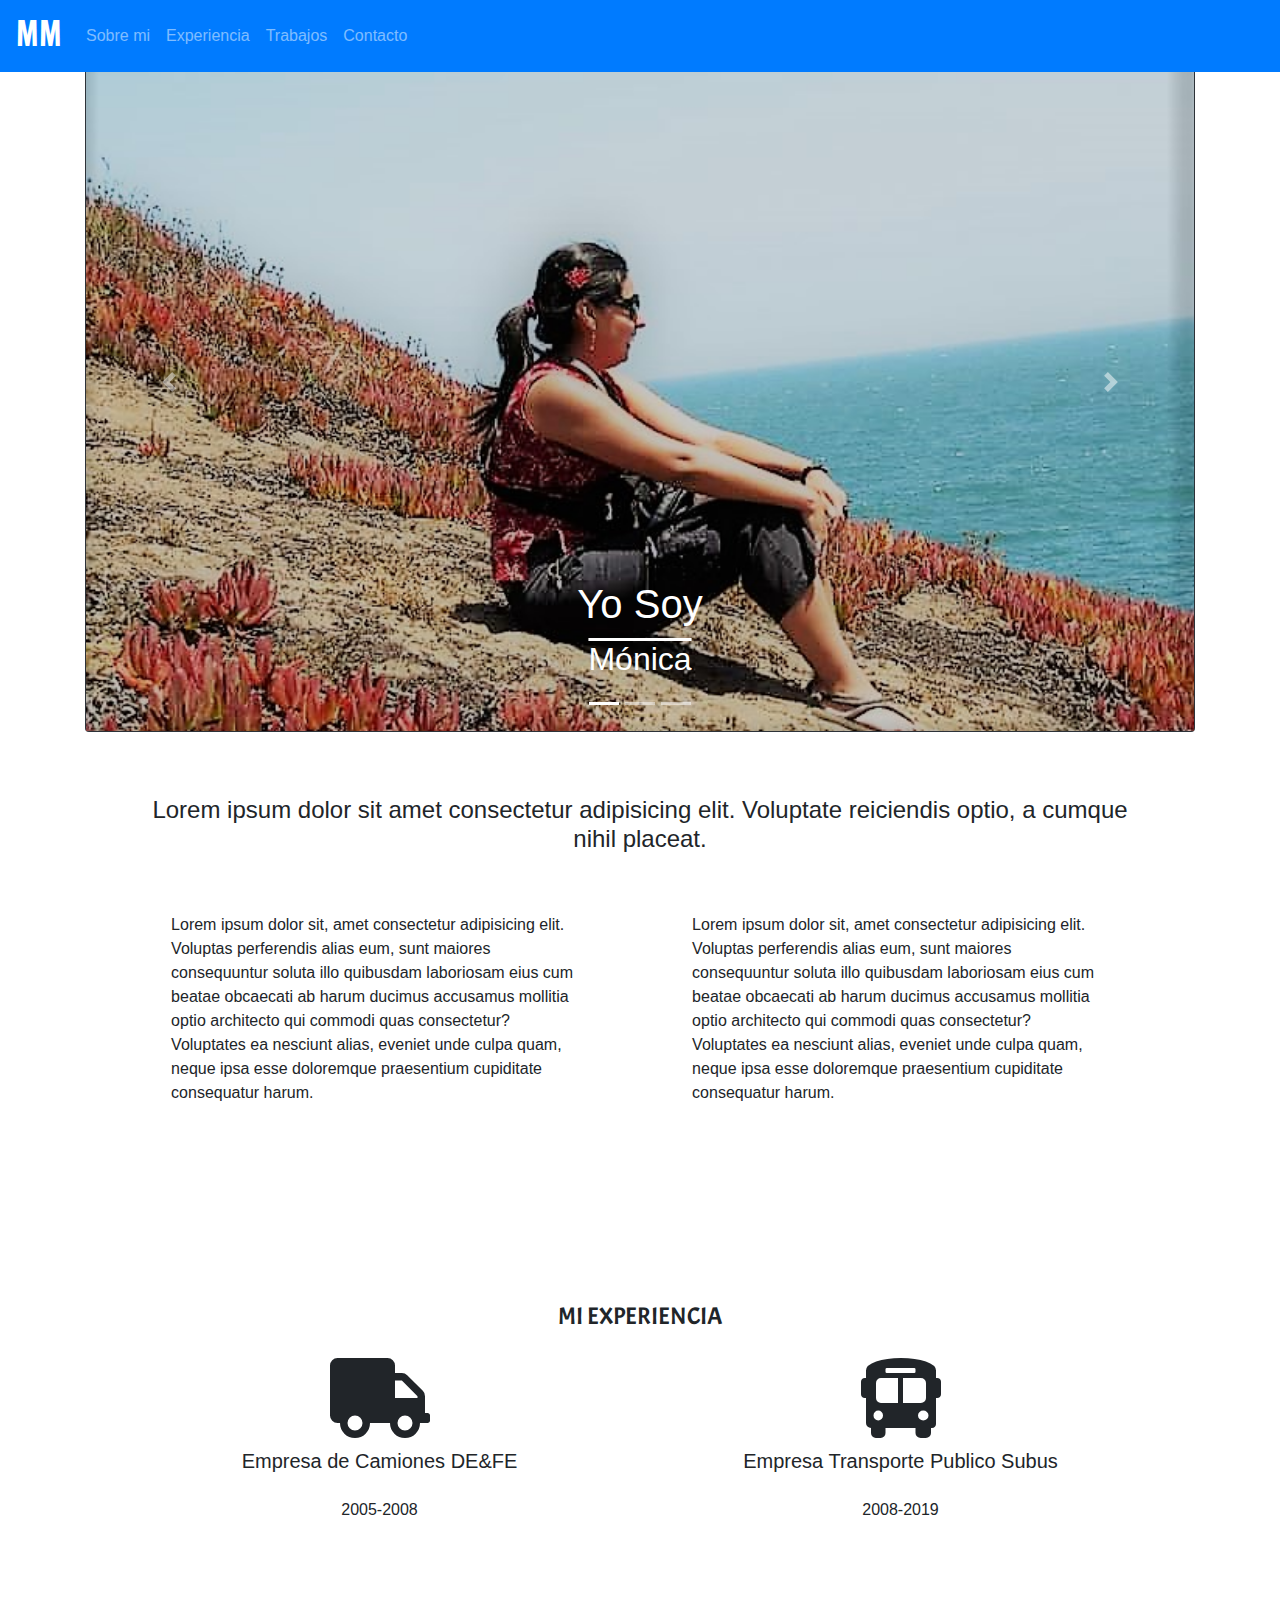
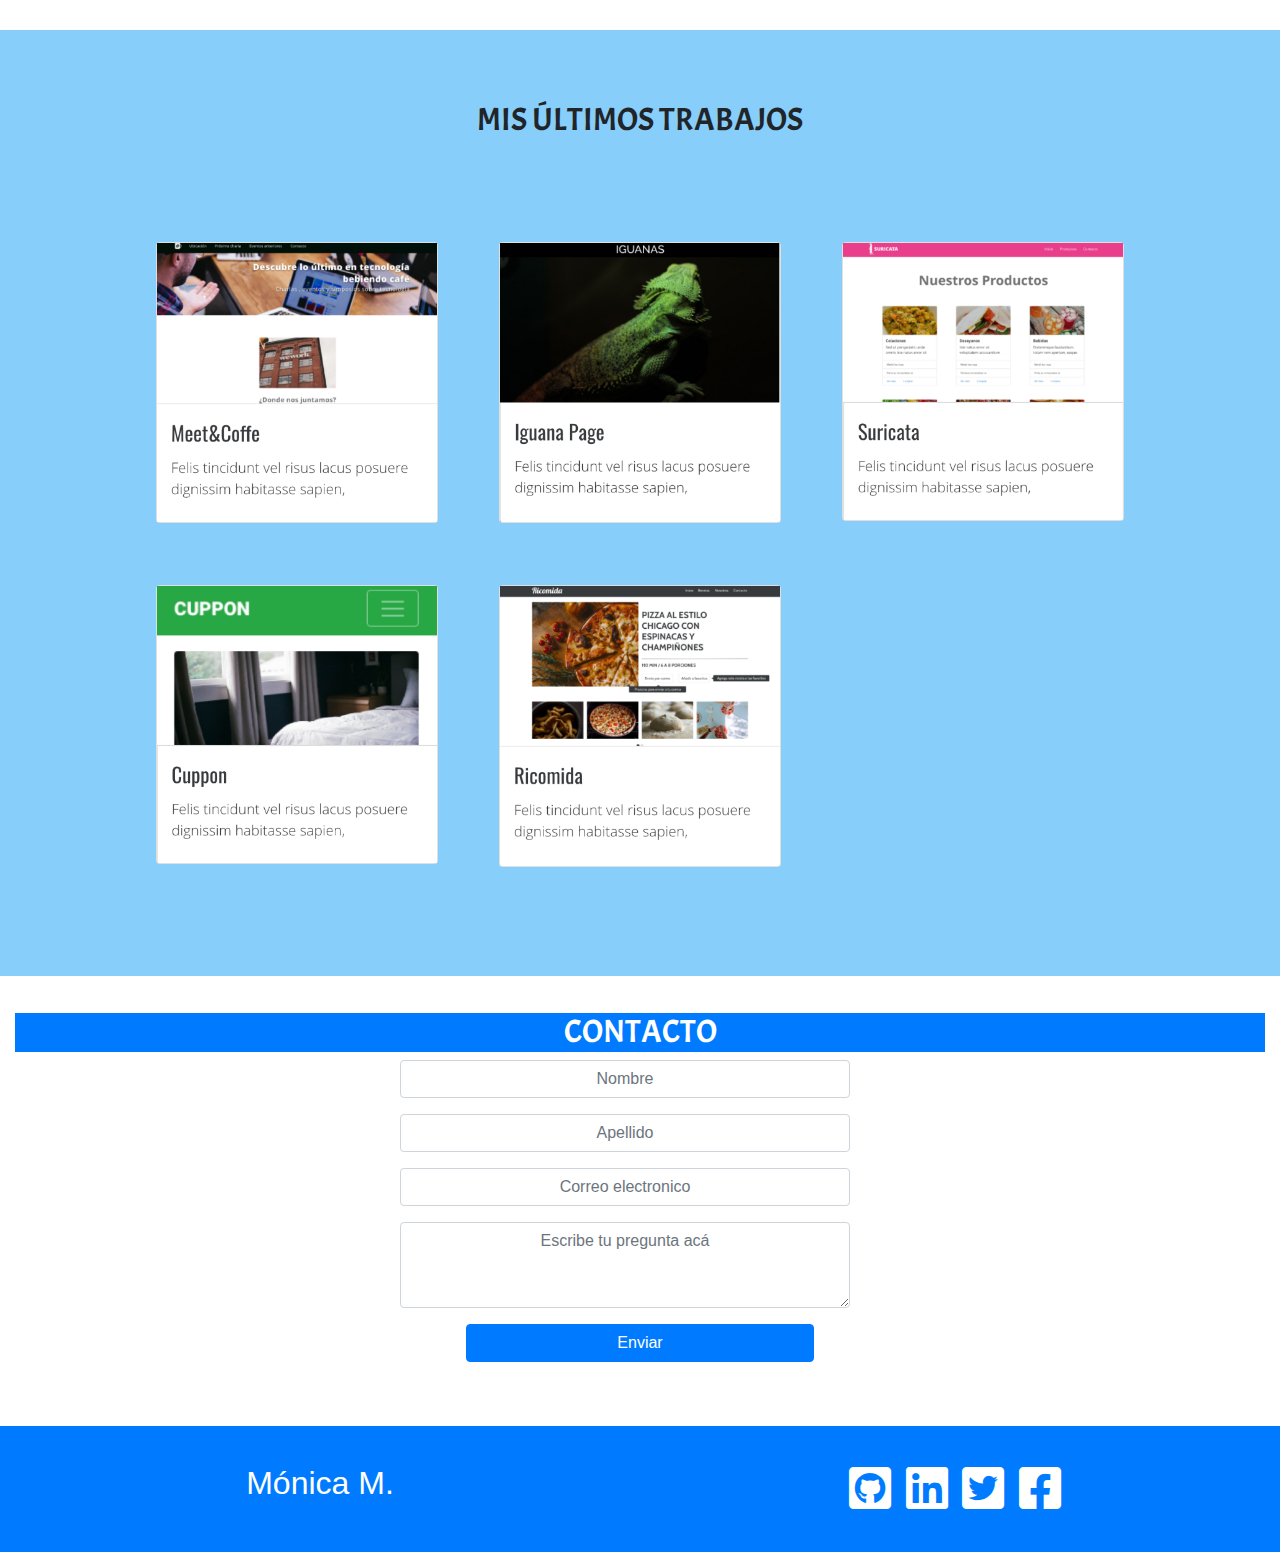
<file: view/index.html>
<!DOCTYPE html>
<html lang="en">
<head>
    <meta charset="UTF-8">
    <meta name="viewport" content="width=device-width, initial-scale=1.0">
    <link rel="stylesheet" href="https://stackpath.bootstrapcdn.com/bootstrap/4.4.1/css/bootstrap.min.css" integrity="sha384-Vkoo8x4CGsO3+Hhxv8T/Q5PaXtkKtu6ug5TOeNV6gBiFeWPGFN9MuhOf23Q9Ifjh" crossorigin="anonymous">
    <link rel="stylesheet" href="../css/style.css">
    <link rel="stylesheet" href="https://use.fontawesome.com/releases/v5.6.3/css/all.css" integrity="sha384-
        UHRtZLI+pbxtHCWp1t77Bi1L4ZtiqrqD80Kn4Z8NTSRyMA2Fd33n5dQ8lWUE00s/" crossorigin="anonymous">
    <link href="https://fonts.googleapis.com/css?family=Oswald:700&display=swap" rel="stylesheet">
    <link href="https://fonts.googleapis.com/css?family=Oswald:200&display=swap" rel="stylesheet">
    <link href="https://fonts.googleapis.com/css?family=Acme&display=swap" rel="stylesheet">
    <title>Mi Portafolio</title>
</head>
   
<body>
    <header>
        <div class="container">
            <div class="row">
                <div class="col">
                    <nav class="navbar navbar-expand-lg navbar-dark bg-primary fixed-top">
                        <a class="navbar-brand" href="#"><h2>MM</h2></a>
                        <button class="navbar-toggler" type="button" data-toggle="collapse" data-target="#navbarTogglerDemo02" aria-controls="navbarTogglerDemo02" aria-expanded="false" aria-label="Toggle navigation">
                            <span class="navbar-toggler-icon"></span>
                        </button>
                        <div class="collapse navbar-collapse" id="navbarTogglerDemo02">
                            <section class="menu">
                                <ul class="navbar-nav mt-2 mt-lg-0">
                                    <li class="nav-item">
                                        <a class="nav-link" href="#descripcion">Sobre mi <span class="sr-only">(current)</span></a>
                                    </li>
                                    <li class="nav-item">
                                        <a class="nav-link" href="#experiencia">Experiencia</a>
                                    </li>
                                    <li class="nav-item">
                                        <a class="nav-link" href="#trabajos">Trabajos</a>
                                        </li>
                                    <li class="nav-item">
                                        <a class="nav-link" href="#formulario" >Contacto</a>
                                    </li>
                                </ul>
                            </section>    
                        </div>
                    </nav>
                </div>
            </div>    
        </div>
        
    </header>
    <section id="foto_principal" class="pt-2 mt-4">
        <div class="container">
            <section class="main row">
                <article class="col-xs-6 col-sm-12 col-md-12 col-lg-12">
                    <div class="card bg-dark text-white">
                        <div id="carouselExampleCaptions" class="carousel slide" data-ride="carousel">
                            <ol class="carousel-indicators">
                              <li data-target="#carouselExampleCaptions" data-slide-to="0" class="active"></li>
                              <li data-target="#carouselExampleCaptions" data-slide-to="1"></li>
                              <li data-target="#carouselExampleCaptions" data-slide-to="2"></li>
                            </ol>
                            <div class="carousel-inner">
                              <div class="carousel-item active">
                                <img src="../img/FB_IMG_foto_mia.jpg" class="d-block w-100" alt="...">
                                <div class="carousel-caption d-none d-md-block">
                                    <h1 class="card-title text-decoration" >Yo Soy</h1>
                                    <h2 class="card-title" style="text-decoration-line: overline">Mónica</h2>
                                </div>
                              </div>
                              <div class="carousel-item">
                                <img src="../img/220859_10150246573035362_902310_o.jpg" class="d-block w-100" alt="...">
                                <div class="carousel-caption d-none d-md-block">
                                    <h1 class="card-title text-decoration">Disfruto</h1>
                                    <h2 class="card-title" style="text-decoration-line: overline">Cada Momento</h2>
                                </div>
                              </div>
                              <div class="carousel-item">
                                <img src="../img/FB_IMG_1582076223055.jpg" class="d-block w-100" alt="...">
                                <div class="carousel-caption d-none d-md-block">
                                    <h1 class="card-title text-decoration">Le Sonrío a la Vida</h1>
                                    <h2 class="card-title" style="text-decoration-line: overline">Ahí voy denuevo</h2>
                                </div>
                              </div>
                              
                        </div>
                            <a class="carousel-control-prev" href="#carouselExampleCaptions" role="button" data-slide="prev">
                              <span class="carousel-control-prev-icon" aria-hidden="true"></span>
                              <span class="sr-only">Previous</span>
                            </a>
                            <a class="carousel-control-next" href="#carouselExampleCaptions" role="button" data-slide="next">
                              <span class="carousel-control-next-icon" aria-hidden="true"></span>
                              <span class="sr-only">Next</span>
                            </a>
                          </div>
                        
                    </div>
                </article>
            </section>
        </div>
    </section>

    <section id="descripcion" class="container">
        <h4>Lorem ipsum dolor sit amet consectetur adipisicing elit. Voluptate reiciendis optio, a cumque nihil placeat.</h4>
            <div class="row">
                <article class="col-md-6 col-lg-6 d-sm-none d-md-block">
                    <p>Lorem ipsum dolor sit, amet consectetur adipisicing elit. Voluptas perferendis alias eum, sunt maiores consequuntur soluta illo quibusdam laboriosam eius cum beatae obcaecati ab harum ducimus accusamus mollitia optio architecto qui commodi quas consectetur? Voluptates ea nesciunt alias, eveniet unde culpa quam, neque ipsa esse doloremque praesentium cupiditate consequatur harum.</p>
                </article>
                <article class="col-md-6 col-lg-6 d-sm-none d-md-block">
                    <p>Lorem ipsum dolor sit, amet consectetur adipisicing elit. Voluptas perferendis alias eum, sunt maiores consequuntur soluta illo quibusdam laboriosam eius cum beatae obcaecati ab harum ducimus accusamus mollitia optio architecto qui commodi quas consectetur? Voluptates ea nesciunt alias, eveniet unde culpa quam, neque ipsa esse doloremque praesentium cupiditate consequatur harum.</p>
                </article>
            </div>
    </section>

    <section id="experiencia" class="container">
        <h4>MI EXPERIENCIA</h4>
                <div class="row row-cols-1 row-cols-md-2 text-center">
                    <div class="col mb-4">
                      <div class="card">

                        
                        <div class="card-body">
                            <div class="imagen">
                                <i class="fas fa-truck fa-5x"></i> 
                            </div>
                          <h5 class="card-title">Empresa de Camiones DE&FE</h5>
                          <p class="card-text">2005-2008</p>
                        </div>
                      </div>
                    </div>
                    <div class="col mb-4">
                      <div class="card">
                        <div class="card-body">
                            <div class="imagen">
                                <i class="fas fa-bus-alt fa-5x"></i> 
                            </div>
                          <h5 class="card-title">Empresa Transporte Publico Subus</h5>
                          <p class="card-text">2008-2019</p>
                        </div>
                      </div>
                    </div>
                </div>
    </section>
    <div id="trabajos">
        <div class="container">    
            <h2>MIS ÚLTIMOS TRABAJOS<h2>
                <section class="row" id="seccion_trabajo">
                    <article class="col-12 col-md-4">
                        <div class="card" >
                            <img class="img-fluid" src="../img/proyecto1.png" alt="Meet&Coffe" data-toggle="tooltip" data-placement="top" title="1er proyecto"/>
                        </div>               
                    </article>
        
                    <article class="col-12 col-md-4">
                        <div class="card" >    
                            <img class="img-fluid" src="../img/proyecto2.png" alt="Iguana Page" data-toggle="tooltip" data-placement="top" title="2do proyecto"/>
                        </div>     
                    </article>
        
                    <article class="col-12 col-md-4">
                        <div class="card" > 
                            <img class="img-fluid" src="../img/proyecto3.png" alt="Suricata" data-toggle="tooltip" data-placement="top" title="3er proyecto"/>
                        </div> 
                    </article>
                    <article class="col-xs-12 col-md-4">
                        <div class="card" >
                            <img class="img-fluid" src="../img/proyecto4.png" alt="Cuppon" data-toggle="tooltip" data-placement="top" title="4to proyecto"/>
                        </div>               
                    </article>
        
                    <article class="col-xs-12 col-md-4">
                        <div class="card" >    
                            <img class="img-fluid" src="../img/proyecto5.png" alt="Ricomida" data-toggle="tooltip" data-placement="top" title="5to proyecto"/>
                        </div>     
                    </article>


                </section>
        </div>
       
    </div>
    
    <!-- --formulario-- -->

    <div class="container-fluid" id="formulario">
            <h2 class="fondo">CONTACTO</h2>
        <form>
            <div class="form-group row col-12">
             
                <input type="text" class="form-control" placeholder="Nombre">
            </div>
              <div class="form-group row col-12">
                <input type="text" class="form-control" placeholder="Apellido">
              </div>
            <div class="form-group row col-12">
                <input type="email" class="form-control" placeholder="Correo electronico" id="exampleInputEmail1" aria-describedby="emailHelp">
            </div>  
            <div class="form-group row col-12">
                <textarea class="form-control" id="exampleFormControlTextarea1" rows="3" placeholder="Escribe tu pregunta acá"></textarea>
            </div>
            <button type="submit" class="btn btn-primary">Enviar</button>
        </form>
    </div>
<footer class="container-fluid">
    <div class="row">
        <div class="col-12 col-md-6">
            <h2 id="nombre_footer">Mónica M.</h2>
        </div>
        <div class="col-12 col-md-6">
            <a href="https://github.com/mmecamp" target="_blank"><i class="fab fa-github-square fa-3x"></i></a>    
            <a href="https://www.linkedin.com/in/m%C3%B3nica-victoria-medina-medina-2298a7181/" target="_blank"><i class="fab fa-linkedin fa-3x "></i></a>
            <a href="#"><i class="fab fa-twitter-square fa-3x"></i></a>
            <a href="https://www.facebook.com/monicavictoria.medinamedina" target="_blank"><i class="fab fa-facebook-square fa-3x"></i> </a>
            
        </div>
    </div>
</footer>    
<script src="https://code.jquery.com/jquery-3.4.1.slim.min.js" integrity="sha384-J6qa4849blE2+poT4WnyKhv5vZF5SrPo0iEjwBvKU7imGFAV0wwj1yYfoRSJoZ+n" crossorigin="anonymous"></script>
<script src="https://cdn.jsdelivr.net/npm/popper.js@1.16.0/dist/umd/popper.min.js" integrity="sha384-Q6E9RHvbIyZFJoft+2mJbHaEWldlvI9IOYy5n3zV9zzTtmI3UksdQRVvoxMfooAo" crossorigin="anonymous"></script>    
<script src="https://stackpath.bootstrapcdn.com/bootstrap/4.4.1/js/bootstrap.min.js" integrity="sha384-wfSDF2E50Y2D1uUdj0O3uMBJnjuUD4Ih7YwaYd1iqfktj0Uod8GCExl3Og8ifwB6" crossorigin="anonymous"></script>
<script src="../js/script.js"></script>
</body>
</html>
</file>
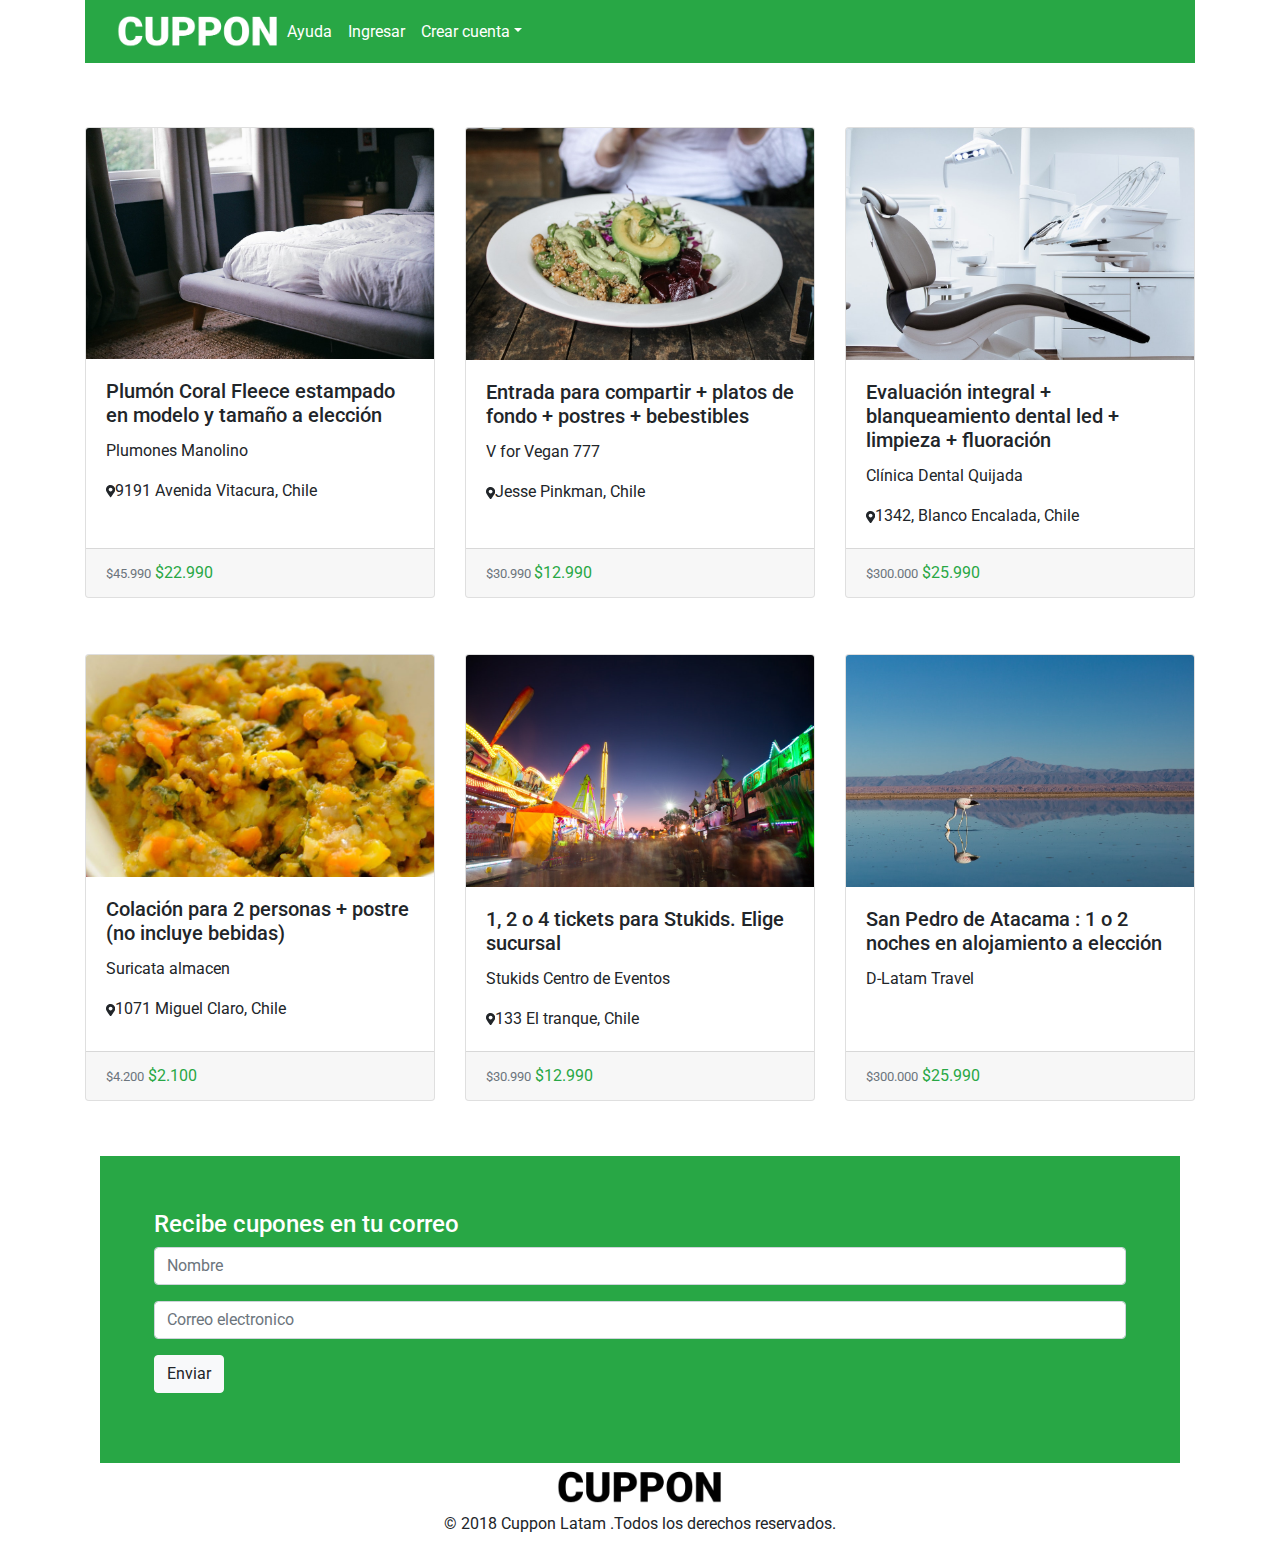
<file: Proyectos/cuppon/index.html>
<!DOCTYPE html>
<html lang="en">
<head>
    <meta charset="UTF-8">
    <meta name="viewport" content="width=device-width, initial-scale=1.0">
    <link rel="stylesheet" href="assets/css/bootstrap.min.css">
    <link rel="stylesheet" href="assets/css/style.css">
    <link href="https://fonts.googleapis.com/css?family=Roboto" rel="stylesheet">
    <title>Cuppon</title>
    
</head>
<body>
  <header>
    <div class="container">
      <section class="menu">
        <div class="row"> 
            <div class="col">
              <nav class="navbar navbar-expand-md"> 
                <a class="navbar-brand" href="index.html"></a>
                  <img src="assets/img/logo-white.png"  width="15%"  height="15%" class="d-inline-block aling-top" alt="Logo de cuppon">  
                </a>
              
                  <button class="navbar-toggler navbar-toggler-right" type="button" data-toggle="collapse" data-target="#navbarTogglerDemo01" aria-controls="navbarTogglerDemo01" aria-expanded="false" aria-label="Toggle navigation">
                    <span class="navbar-toggler-icon"></span>
                  </button>
            
                           
          
                <div class="collapse navbar-collapse" id="navbarTogglerDemo01">
                  <div class="nav navbar-nav navbar-right">
                    <ul class="navbar-nav">
                      <li class="nav-item">
                        <a class="nav-link" href="#">Ayuda </a>
                      </li>
                      <li class="nav-item">
                        <a class="nav-link active" href="#">Ingresar</a>
                      </li>
                      <li class="nav-item dropdown">
                        <a class="nav-link dropdown-toggle" href="#" id="navbardrop" data-toggle="dropdown">Crear cuenta</a>
                        <div class="dropdown-menu">
                          <a class="dropdown-item" href="#">Link 1</a>
                          <a class="dropdown-item" href="#">Link 2</a>
                          <a class="dropdown-item" href="#">Link 3</a>
                        </div>
                      </li>
                    </ul>
                  </div>  
              </nav>  
            </div>                              
          </div>            
      </section> 
    </div>   
  </header> 


    <div class="container">
        <section class="row">
            <div class="col">
                <div class="card-deck">
                    <div class="card">
                      <img src="assets/img/cupon-1.jpg" class="card-img-top" alt="Plumon Coral">
                      <div class="card-body">
                        <h5 class="card-title">Plumón Coral Fleece estampado en modelo y tamaño a elección</h5>
                        <p class="card-text">Plumones Manolino </p>
                        <p class="card-text"><svg aria-hidden="true" focusable="false" data-prefix="fas" data-icon="map-marker-alt" class="svg-inline--fa fa-map-marker-alt fa-w-12" role="img" xmlns="http://www.w3.org/2000/svg" viewBox="0 0 384 512"><path fill="currentColor" d="M172.268 501.67C26.97 291.031 0 269.413 0 192 0 85.961 85.961 0 192 0s192 85.961 192 192c0 77.413-26.97 99.031-172.268 309.67-9.535 13.774-29.93 13.773-39.464 0zM192 272c44.183 0 80-35.817 80-80s-35.817-80-80-80-80 35.817-80 80 35.817 80 80 80z"></path></svg>9191 Avenida Vitacura, Chile</p>
                      </div>
                      <div class="card-footer">
                        <small class="text-muted">$45.990</small> <span>$22.990</span>
                      </div>
                    </div>
                    <div class="card">
                      <img src="assets/img/cupon-2.jpg" class="card-img-top" alt="Entrada para compartir">
                      <div class="card-body">
                        <h5 class="card-title">Entrada para compartir + platos de fondo + postres + bebestibles</h5>
                        <p class="card-text">V for Vegan 777 </p>
                        <p class="card-text"><svg aria-hidden="true" focusable="false" data-prefix="fas" data-icon="map-marker-alt" class="svg-inline--fa fa-map-marker-alt fa-w-12" role="img" xmlns="http://www.w3.org/2000/svg" viewBox="0 0 384 512"><path fill="currentColor" d="M172.268 501.67C26.97 291.031 0 269.413 0 192 0 85.961 85.961 0 192 0s192 85.961 192 192c0 77.413-26.97 99.031-172.268 309.67-9.535 13.774-29.93 13.773-39.464 0zM192 272c44.183 0 80-35.817 80-80s-35.817-80-80-80-80 35.817-80 80 35.817 80 80 80z"></path></svg>Jesse Pinkman, Chile</p>
                      </div>
                      <div class="card-footer">
                        <small class="text-muted">$30.990 </small>  <span>$12.990</span>
                      </div>
                    </div>
                    <div class="card">
                      <img src="assets/img/cupon-3.jpg" class="card-img-top" alt="Evaluacion Integral">
                      <div class="card-body">
                        <h5 class="card-title">Evaluación integral + blanqueamiento dental led + limpieza + fluoración</h5>
                        <p class="card-text">Clínica Dental Quijada </p>
                        <p class="card-text"><svg aria-hidden="true" focusable="false" data-prefix="fas" data-icon="map-marker-alt" class="svg-inline--fa fa-map-marker-alt fa-w-12" role="img" xmlns="http://www.w3.org/2000/svg" viewBox="0 0 384 512"><path fill="currentColor" d="M172.268 501.67C26.97 291.031 0 269.413 0 192 0 85.961 85.961 0 192 0s192 85.961 192 192c0 77.413-26.97 99.031-172.268 309.67-9.535 13.774-29.93 13.773-39.464 0zM192 272c44.183 0 80-35.817 80-80s-35.817-80-80-80-80 35.817-80 80 35.817 80 80 80z"></path></svg>1342, Blanco Encalada, Chile</p>
                      </div>
                      <div class="card-footer">
                        <small class="text-muted">$300.000</small> <span>$25.990</span>
                      </div>
                    </div>
                  </div>
            </div>
            
        </section>
        
    </div>
    <div class="container">
        <section class="row">
            <div class="col">
                <div class="card-deck">
                    <div class="card">
                      <img src="assets/img/cupon-4.jpg" class="card-img-top" alt="Colacion">
                      <div class="card-body">
                        <h5 class="card-title">Colación para 2 personas + postre (no incluye bebidas)</h5>
                        <p class="card-text">Suricata almacen </p>
                        <p class="card-text"><svg aria-hidden="true" focusable="false" data-prefix="fas" data-icon="map-marker-alt" class="svg-inline--fa fa-map-marker-alt fa-w-12" role="img" xmlns="http://www.w3.org/2000/svg" viewBox="0 0 384 512"><path fill="currentColor" d="M172.268 501.67C26.97 291.031 0 269.413 0 192 0 85.961 85.961 0 192 0s192 85.961 192 192c0 77.413-26.97 99.031-172.268 309.67-9.535 13.774-29.93 13.773-39.464 0zM192 272c44.183 0 80-35.817 80-80s-35.817-80-80-80-80 35.817-80 80 35.817 80 80 80z"></path></svg>1071 Miguel Claro, Chile</p>
                      </div>
                      <div class="card-footer">
                        <small class="text-muted">$4.200</small>  <span>$2.100</span>
                      </div>
                    </div>
                    <div class="card">
                      <img src="assets/img/cupon-5.jpg" class="card-img-top" alt="Entrada para compartir">
                      <div class="card-body">
                        <h5 class="card-title">1, 2 o 4 tickets para Stukids. Elige sucursal</h5>
                        <p class="card-text">Stukids Centro de Eventos</p>
                        <p class="card-text"><svg aria-hidden="true" focusable="false" data-prefix="fas" data-icon="map-marker-alt" class="svg-inline--fa fa-map-marker-alt fa-w-12" role="img" xmlns="http://www.w3.org/2000/svg" viewBox="0 0 384 512"><path fill="currentColor" d="M172.268 501.67C26.97 291.031 0 269.413 0 192 0 85.961 85.961 0 192 0s192 85.961 192 192c0 77.413-26.97 99.031-172.268 309.67-9.535 13.774-29.93 13.773-39.464 0zM192 272c44.183 0 80-35.817 80-80s-35.817-80-80-80-80 35.817-80 80 35.817 80 80 80z"></path></svg>133 El tranque, Chile</p>
                      </div>
                      <div class="card-footer">
                        <small class="text-muted">$30.990</small> <span>$12.990</span> 
                      </div>
                    </div>
                    <div class="card">
                      <img src="assets/img/cupon-6.jpg" class="card-img-top" alt="Evaluacion Integral">
                      <div class="card-body">
                        <h5 class="card-title">San Pedro de Atacama : 1 o 2 noches en alojamiento a elección</h5>
                        <p class="card-text">D-Latam Travel</p>
                      </div>
                      <div class="card-footer">
                        <small class="text-muted">$300.000</small> <span>$25.990</span> 
                      </div>
                    </div>
                  </div>
            </div>
            
        </section>
        <div class="container">
          <section class="formulario"> 
            <form action="/action_page.php">
            <div class="form-group">
              <h4>Recibe cupones en tu correo</h4>
              <input type="text" class="form-control" id="uname" placeholder="Nombre" name="uname" required>
            </div>  
            <div class="form-group">
              <input type="email" class="form-control" placeholder="Correo electronico" id="email">
            </div>
            <div class="form-group">
              <button type="button" class="btn btn-light">Enviar</button>
            </div>
            </form>  
          </section>
        </div>

        <footer>
          <img src="assets/img/logo-black.png"  width="15%"  height="15%" class="d-inline-block aling-top" alt="Logo de cuppon">
          <p>© 2018 Cuppon Latam .Todos los derechos reservados.</p>

        </footer>
        
       


        
          
          
            
            
          
          
        
    
    <script src="https://code.jquery.com/jquery-3.4.1.slim.min.js" integrity="sha384-J6qa4849blE2+poT4WnyKhv5vZF5SrPo0iEjwBvKU7imGFAV0wwj1yYfoRSJoZ+n" crossorigin="anonymous"></script>
    <script src="https://cdn.jsdelivr.net/npm/popper.js@1.16.0/dist/umd/popper.min.js" integrity="sha384-Q6E9RHvbIyZFJoft+2mJbHaEWldlvI9IOYy5n3zV9zzTtmI3UksdQRVvoxMfooAo" crossorigin="anonymous"></script>
    <script src="https://stackpath.bootstrapcdn.com/bootstrap/4.4.1/js/bootstrap.min.js" integrity="sha384-wfSDF2E50Y2D1uUdj0O3uMBJnjuUD4Ih7YwaYd1iqfktj0Uod8GCExl3Og8ifwB6" crossorigin="anonymous"></script>    
</body>
</html>
</file>
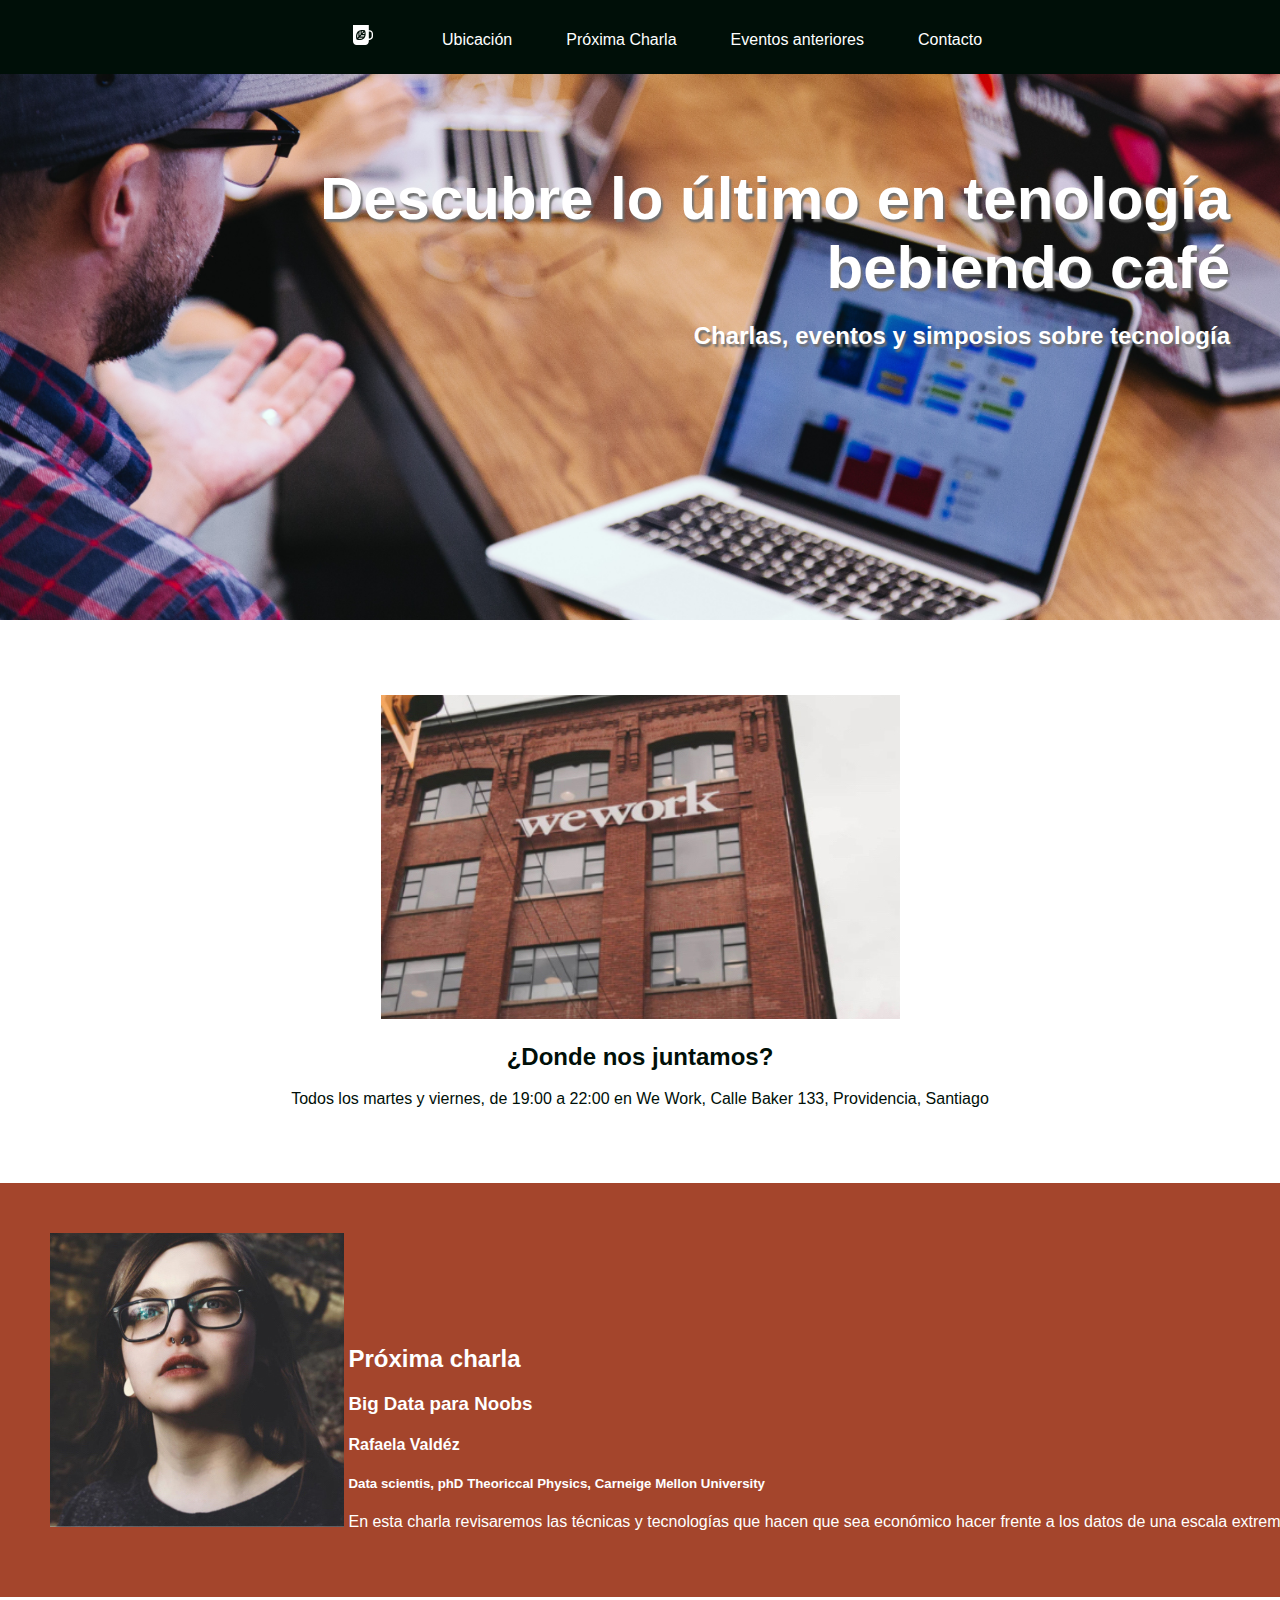
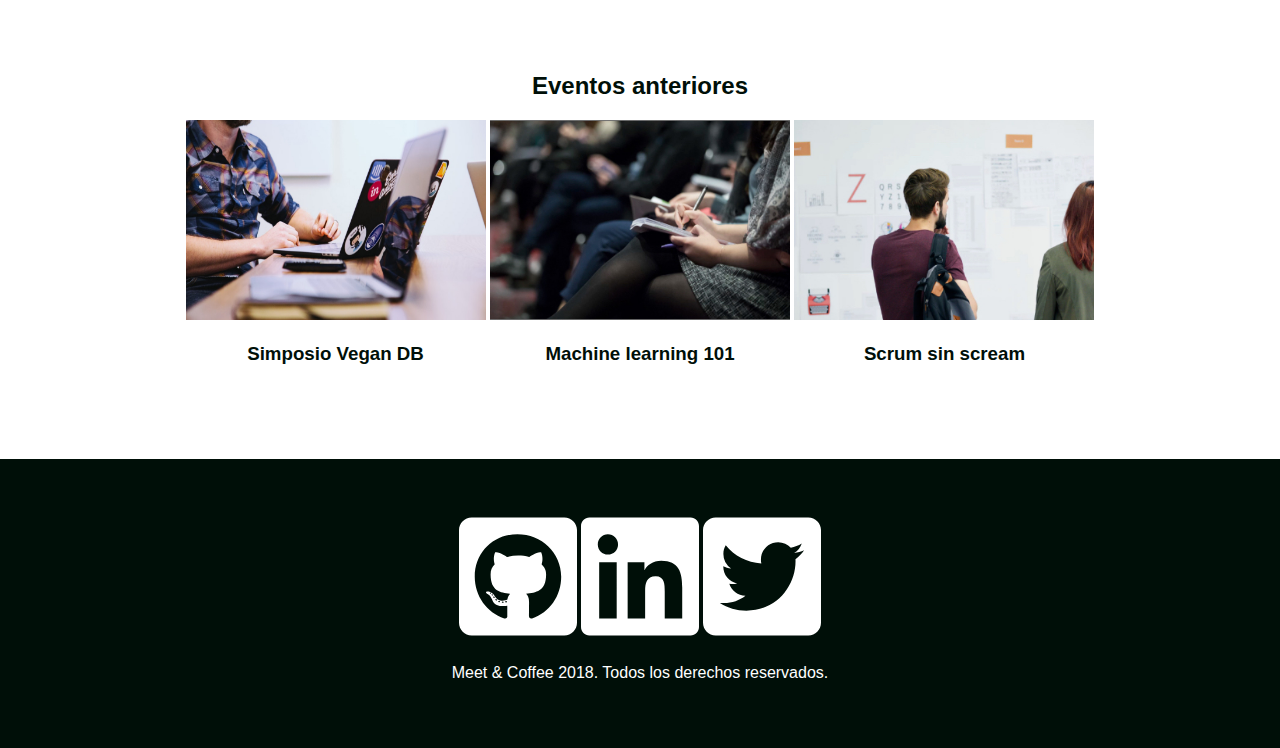
<file: Proyectos/Meet-coffee/index.html>
<!DOCTYPE html>
<html>
    <head>
        <!--Aqui va la informacion para el navegador-->
        <meta charset="UTF-8">    
        <title>Meet & Coffe</title>
        <link rel="shortcut icon" type="image/png" href="imagenes/favicon.png">
        <meta name="Autor" content="Mónica Medina">
        <meta name="description" content="Comparte tus conocimientos tomando café">
        <meta name="keywords" content="charlas, eventos, simposios, tecnología, co-work">
        <link rel="stylesheet" href="css/style.css"/>
        <!-- Aqui va la informacion para el navegador -->
    </head>
<body>
    <!--Aqui va el contenido para el usuario-->
    
        <nav class="oscuro">
            <!--Aquí va el contenido de la página web-->
            
                          
            <ul>
                <li class="icono"><a href="#inicio"><svg xmlns="http://www.w3.org/2000/svg" viewBox="0 0 44 44"><path d="M11.8 26l-2.2 2.3c-.5-2.9-.7-7.5 2.2-11.2V26zm-.4 4.1c2.7.5 7.2.7 10.6-2.3h-8.5l-2.1 2.3zm5.3-16.2c-.8.2-1.7.5-2.4.9v8.5l2.4-2.6v-6.8zm2.5-.3v4.6l4-4.2c-1.1-.3-2.5-.5-4-.4zM16 25.2h8.1c.4-.8.7-1.7.9-2.6h-6.6L16 25.2zm28-6.1V25c0 4.3-3.3 7.8-7.4 7.8h-1.8v2.9c0 4.6-3.6 8.3-7.9 8.3h-19C3.6 44 0 40.3 0 35.7V0h34.8v11.4h1.8c4.1 0 7.4 3.5 7.4 7.7zm-16.2.9c.1-2.6-.4-5-.8-6.4-.2-.9-.4-1.4-.4-1.4s-.5-.2-1.4-.4c-1.4-.4-3.6-.9-6.1-.8-.8 0-1.7.1-2.5.3-.8.2-1.6.4-2.4.7-.9.4-1.7.8-2.5 1.5-.6.5-1.1 1-1.6 1.6-4.5 5.4-3.4 12.5-2.6 15.5.2.9.4 1.4.4 1.4s.5.2 1.4.4c2.8.8 9.6 2 14.7-2.7.6-.5 1.1-1.1 1.5-1.7.6-.8 1-1.7 1.4-2.6.3-.8.5-1.7.7-2.6.1-1.1.2-1.9.2-2.8zm13.2-.9c0-2.6-2-4.6-4.4-4.6h-1.8v15.1h1.8c2.4 0 4.4-2.1 4.4-4.6v-5.9zM21 20h4.4c0-1.6-.1-3-.4-4.2L21 20z"/></svg></a></li>
                <li><a href="#ubicacion">Ubicación</a></li>
                <li><a href="#proxima-charla">Próxima Charla</a></li>
                <li><a href="#eventos">Eventos anteriores</a></li>
                <li><a href="#contacto">Contacto</a></li>
            </ul>
        </nav>    
    
        
    <header id="inicio" class="hero-section">
        <!--Aqui va el encabezado titulo principal de la pagina-->
         
        <h1>Descubre lo último en tenología bebiendo café</h1>
        <h2>Charlas, eventos y simposios sobre tecnología </h2>
    </header>
        
    <section id="ubicacion">
        <img src="imagenes/we-work.jpg" alt="We work location"> 
        <h2>¿Donde nos juntamos?</h2>
        <p>Todos los martes y viernes, de 19:00 a 22:00 en We Work, Calle Baker 133, Providencia, Santiago</p>      
    </section>

    <section id="proxima-charla" class="sweet-brown">
        <div class="centrado">
            <img src="imagenes/speaker.jpg" alt="speaker" class="charla-speaker">

            <div class="charla-texto">
                <h2>Próxima charla</h2>
                <h3>Big Data para Noobs</h3>
                <h4>Rafaela Valdéz</h4>
                <h5>Data scientis, phD Theoriccal Physics, Carneige Mellon University</h5>
                <p>En esta charla revisaremos las técnicas y tecnologías que hacen que sea económico hacer frente a los datos de una escala extrema.</p> 
            </div>
            
        </div>
               
    </section>

    <section id="eventos">
        
            <h2>Eventos anteriores</h2>
            <article class="evento">
                <img src="imagenes/post-1.jpg" alt="Events simposio vegan">
                <h3>Simposio Vegan DB</h3>
            </article>
        
        
            <article class="evento">
                <img src="imagenes/machine.jpg" alt="machine-learning">
                <h3>Machine learning 101</h3>
            </article>
        
            <article class="evento">
                <img src="imagenes/scrum-sin-scream.jpg" alt="scrum-sin-scream">
                <h3>Scrum sin scream</h3>
            </article>
        
    </section>
 


<footer id="contacto" class="oscuro"> 
    <div class="redes_sociales">
        <svg aria-hidden="true" focusable="false" data-prefix="fab" data-icon="github-square" class="svg-inline--fa fa-github-square fa-w-14" role="img" xmlns="http://www.w3.org/2000/svg" viewBox="0 0 448 512"><path fill="currentColor" d="M400 32H48C21.5 32 0 53.5 0 80v352c0 26.5 21.5 48 48 48h352c26.5 0 48-21.5 48-48V80c0-26.5-21.5-48-48-48zM277.3 415.7c-8.4 1.5-11.5-3.7-11.5-8 0-5.4.2-33 .2-55.3 0-15.6-5.2-25.5-11.3-30.7 37-4.1 76-9.2 76-73.1 0-18.2-6.5-27.3-17.1-39 1.7-4.3 7.4-22-1.7-45-13.9-4.3-45.7 17.9-45.7 17.9-13.2-3.7-27.5-5.6-41.6-5.6-14.1 0-28.4 1.9-41.6 5.6 0 0-31.8-22.2-45.7-17.9-9.1 22.9-3.5 40.6-1.7 45-10.6 11.7-15.6 20.8-15.6 39 0 63.6 37.3 69 74.3 73.1-4.8 4.3-9.1 11.7-10.6 22.3-9.5 4.3-33.8 11.7-48.3-13.9-9.1-15.8-25.5-17.1-25.5-17.1-16.2-.2-1.1 10.2-1.1 10.2 10.8 5 18.4 24.2 18.4 24.2 9.7 29.7 56.1 19.7 56.1 19.7 0 13.9.2 36.5.2 40.6 0 4.3-3 9.5-11.5 8-66-22.1-112.2-84.9-112.2-158.3 0-91.8 70.2-161.5 162-161.5S388 165.6 388 257.4c.1 73.4-44.7 136.3-110.7 158.3zm-98.1-61.1c-1.9.4-3.7-.4-3.9-1.7-.2-1.5 1.1-2.8 3-3.2 1.9-.2 3.7.6 3.9 1.9.3 1.3-1 2.6-3 3zm-9.5-.9c0 1.3-1.5 2.4-3.5 2.4-2.2.2-3.7-.9-3.7-2.4 0-1.3 1.5-2.4 3.5-2.4 1.9-.2 3.7.9 3.7 2.4zm-13.7-1.1c-.4 1.3-2.4 1.9-4.1 1.3-1.9-.4-3.2-1.9-2.8-3.2.4-1.3 2.4-1.9 4.1-1.5 2 .6 3.3 2.1 2.8 3.4zm-12.3-5.4c-.9 1.1-2.8.9-4.3-.6-1.5-1.3-1.9-3.2-.9-4.1.9-1.1 2.8-.9 4.3.6 1.3 1.3 1.8 3.3.9 4.1zm-9.1-9.1c-.9.6-2.6 0-3.7-1.5s-1.1-3.2 0-3.9c1.1-.9 2.8-.2 3.7 1.3 1.1 1.5 1.1 3.3 0 4.1zm-6.5-9.7c-.9.9-2.4.4-3.5-.6-1.1-1.3-1.3-2.8-.4-3.5.9-.9 2.4-.4 3.5.6 1.1 1.3 1.3 2.8.4 3.5zm-6.7-7.4c-.4.9-1.7 1.1-2.8.4-1.3-.6-1.9-1.7-1.5-2.6.4-.6 1.5-.9 2.8-.4 1.3.7 1.9 1.8 1.5 2.6z"></path></svg>
        <svg aria-hidden="true" focusable="false" data-prefix="fab" data-icon="linkedin" class="svg-inline--fa fa-linkedin fa-w-14" role="img" xmlns="http://www.w3.org/2000/svg" viewBox="0 0 448 512"><path fill="currentColor" d="M416 32H31.9C14.3 32 0 46.5 0 64.3v383.4C0 465.5 14.3 480 31.9 480H416c17.6 0 32-14.5 32-32.3V64.3c0-17.8-14.4-32.3-32-32.3zM135.4 416H69V202.2h66.5V416zm-33.2-243c-21.3 0-38.5-17.3-38.5-38.5S80.9 96 102.2 96c21.2 0 38.5 17.3 38.5 38.5 0 21.3-17.2 38.5-38.5 38.5zm282.1 243h-66.4V312c0-24.8-.5-56.7-34.5-56.7-34.6 0-39.9 27-39.9 54.9V416h-66.4V202.2h63.7v29.2h.9c8.9-16.8 30.6-34.5 62.9-34.5 67.2 0 79.7 44.3 79.7 101.9V416z"></path></svg>
        <svg aria-hidden="true" focusable="false" data-prefix="fab" data-icon="twitter-square" class="svg-inline--fa fa-twitter-square fa-w-14" role="img" xmlns="http://www.w3.org/2000/svg" viewBox="0 0 448 512"><path fill="currentColor" d="M400 32H48C21.5 32 0 53.5 0 80v352c0 26.5 21.5 48 48 48h352c26.5 0 48-21.5 48-48V80c0-26.5-21.5-48-48-48zm-48.9 158.8c.2 2.8.2 5.7.2 8.5 0 86.7-66 186.6-186.6 186.6-37.2 0-71.7-10.8-100.7-29.4 5.3.6 10.4.8 15.8.8 30.7 0 58.9-10.4 81.4-28-28.8-.6-53-19.5-61.3-45.5 10.1 1.5 19.2 1.5 29.6-1.2-30-6.1-52.5-32.5-52.5-64.4v-.8c8.7 4.9 18.9 7.9 29.6 8.3a65.447 65.447 0 0 1-29.2-54.6c0-12.2 3.2-23.4 8.9-33.1 32.3 39.8 80.8 65.8 135.2 68.6-9.3-44.5 24-80.6 64-80.6 18.9 0 35.9 7.9 47.9 20.7 14.8-2.8 29-8.3 41.6-15.8-4.9 15.2-15.2 28-28.8 36.1 13.2-1.4 26-5.1 37.8-10.2-8.9 13.1-20.1 24.7-32.9 34z"></path></svg>
    </div>   
    <p>Meet & Coffee 2018. Todos los derechos reservados.</p>
</footer>
</body>
</html>
</file>
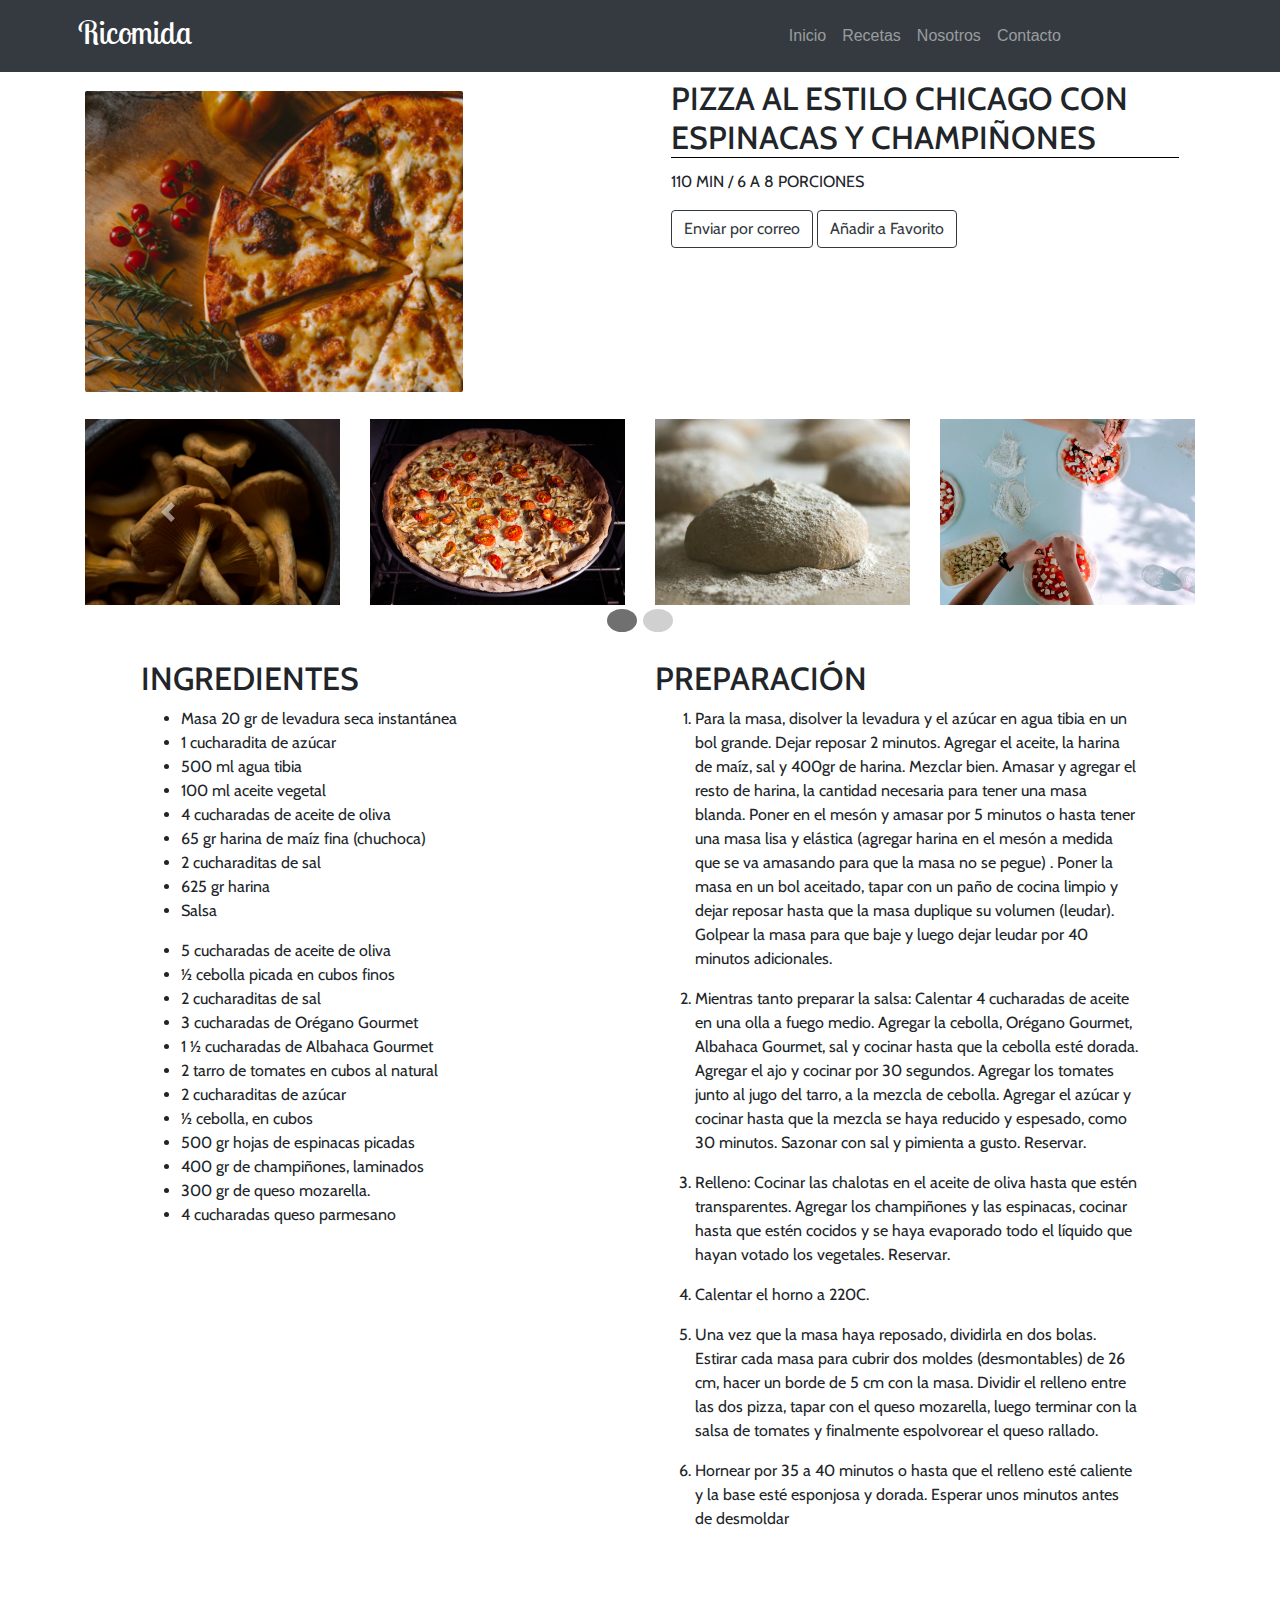
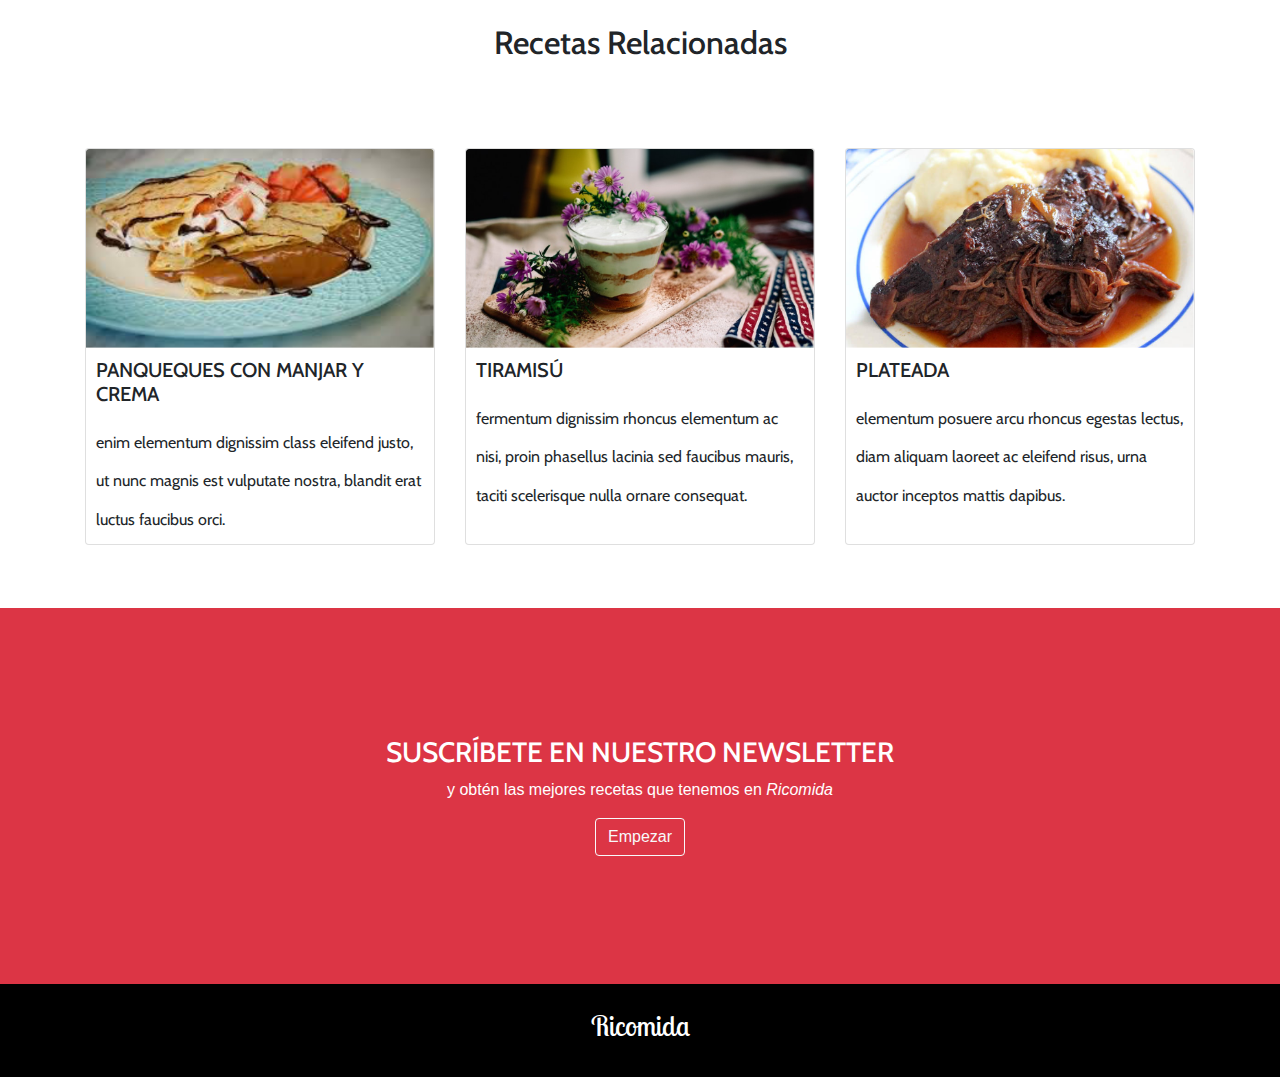
<file: Proyectos/Ricomida/index.html>
<!DOCTYPE html>
<html lang="en">
<head>
    <meta charset="UTF-8">
    <meta name="viewport" content="width=device-width, initial-scale=1.0">
    <meta http-equiv="X-UA-Compatible" content="ie=edge">
    <link rel="stylesheet" href="css/bootstrap.min.css">
    <link rel="stylesheet" href="css/style.css">
    <link href="https://fonts.googleapis.com/css?family=Lobster+Two&display=swap" rel="stylesheet">
    <link href="https://fonts.googleapis.com/css?family=Cabin:700&display=swap" rel="stylesheet">
    <link href="https://fonts.googleapis.com/css?family=Cabin&display=swap" rel="stylesheet">
    <link href="https://fonts.googleapis.com/css?family=Cabin:400,700&display=swap" rel="stylesheet">
    <title>Ricomida</title>
</head>



<body>
    <header>
        <div class="container">
            <div class="row">
                <div class="col">
                    <nav class="navbar navbar-expand-lg navbar-dark bg-dark fixed-top">
                        <a class="navbar-brand" href="#"><h2>Ricomida</h2></a>
                        <button class="navbar-toggler" type="button" data-toggle="collapse" data-target="#navbarTogglerDemo02" aria-controls="navbarTogglerDemo02" aria-expanded="false" aria-label="Toggle navigation">
                            <span class="navbar-toggler-icon"></span>
                        </button>
                        <div class="collapse navbar-collapse" id="navbarTogglerDemo02">
                            <section class="menu">
                                <ul class="navbar-nav mt-2 mt-lg-0">
                                    <li class="nav-item">
                                        <a class="nav-link" href="#">Inicio <span class="sr-only">(current)</span></a>
                                    </li>
                                    <li class="nav-item">
                                        <a class="nav-link" href="#">Recetas</a>
                                    </li>
                                    <li class="nav-item">
                                        <a class="nav-link" href="#">Nosotros</a>
                                        </li>
                                    <li class="nav-item">
                                        <a class="nav-link" href="#" >Contacto</a>
                                    </li>
                                </ul>
                            </section>    
                        </div>
                    </nav>
                </div>
            </div>    
        </div>
    </header> 

    <section id="foto_principal" class="pt-3 mt-5">
        <div class="container">
            <section class="main row">
                <article class="col-xs col-sm col-md col-lg-6">
                    <img src="../Ricomida/assets/img/principal.jpg" style="width: 70%;  padding-top: 5%;padding-bottom: 5%;">
                </article>
                <aside class="col-xs col-sm col-md col-lg-6">
                    <div class="card-body">
                        <h2 class="card-title">PIZZA AL ESTILO CHICAGO CON ESPINACAS Y CHAMPIÑONES</h2>
                        
                        <p class="card-text">110 MIN / 6 A 8 PORCIONES</p>
                        <button type="button" class="btn btn-outline-dark" data-toggle="tooltip" data-placement="bottom" title="Presiona para enviar a tu correo">Enviar por correo</button>
                        <button type="button" class="btn btn-outline-dark" data-toggle="tooltip" data-placement="right" title="Agrega esta receta a tus favoritos">Añadir a Favorito</button>
                    </div>
                </aside>
            </section>
        </div>
    </section>

            <div class="container">
                <div id="carouselExampleIndicators" class="carousel slide" data-ride="carousel">
                    <ol class="carousel-indicators">
                      <li data-target="#carouselExampleIndicators" data-slide-to="0" class="active"></li>
                      <li data-target="#carouselExampleIndicators" data-slide-to="1"></li>
                      
                    </ol>
                    <div class="carousel-inner">
                        <div class="carousel-item active" data-interval="5000">
                            <div class="row">
                                <div class="col-3">
                                    <img src="../Ricomida/assets/img/slider-1.png" class="d-block w-100" alt="...">
                                </div>
                                <div class="col-3">
                                    <img src="../Ricomida/assets/img/slider-2.png" class="d-block w-100" alt="...">
                                </div>
                                <div class="col-3">
                                    <img src="../Ricomida/assets/img/slider-3.png" class="d-block w-100" alt="...">
                                </div>
                                <div class="col-3">
                                    <img src="../Ricomida/assets/img/slider-4.png" class="d-block w-100" alt="...">
                                </div>    
                            </div>
                        </div>
                        <div class="carousel-item" data-interval="5000">
                            <div class="row">
                                <div class="col-3">
                                    <img src="../Ricomida/assets/img/slider-5.png" class="d-block w-100" alt="...">
                                </div>
                                <div class="col-3">
                                    <img src="../Ricomida/assets/img/slider-6.png" class="d-block w-100" alt="...">
                                </div>
                                <div class="col-3">
                                    <img src="../Ricomida/assets/img/slider-7.png" class="d-block w-100" alt="...">
                                </div>
                                <div class="col-3">
                                    <img src="../Ricomida/assets/img/slider-8.png" class="d-block w-100" alt="...">
                                </div>
                            </div>
                            
                        </div>
                    </div>
                    <a class="carousel-control-prev" href="#carouselExampleIndicators" role="button" data-slide="prev">
                      <span class="carousel-control-prev-icon" aria-hidden="true"></span>
                      <span class="sr-only">Previous</span>
                    </a>
                    <a class="carousel-control-next" href="#carouselExampleIndicators" role="button" data-slide="next">
                      <span class="carousel-control-next-icon" aria-hidden="true"></span>
                      <span class="sr-only">Next</span>
                    </a>
                </div>
            </div>
    <div class="container">
        <section class="recetas">
            <div class="row">
                <article class="col-sm-12 col-lg-6">
                    <h2>INGREDIENTES</h2>
                    <ul>
                        <li>Masa 20 gr de levadura seca instantánea</li>
                        <li>1 cucharadita de azúcar</li>
                        <li>500 ml agua tibia</li>
                        <li>100 ml aceite vegetal</li>
                        <li>4 cucharadas de aceite de oliva</li>
                        <li>65 gr harina de maíz fina (chuchoca)</li>
                        <li>2 cucharaditas de sal</li>
                        <li>625 gr harina</li>
                        <li>Salsa</li>
                    </ul>
                    <ul>
                        <li>5 cucharadas de aceite de oliva</li>
                        <li>½ cebolla picada en cubos finos</li>
                        <li>2 cucharaditas de sal</li>
                        <li>3 cucharadas de Orégano Gourmet</li>
                        <li>1 ½ cucharadas de Albahaca Gourmet</li>
                        <li> 2 tarro de tomates en cubos al natural</li>
                        <li>2 cucharaditas de azúcar</li>
                        <li>½ cebolla, en cubos</li>
                        <li>500 gr hojas de espinacas picadas</li>
                        <li>400 gr de champiñones, laminados</li>
                        <li>300 gr de queso mozarella.</li>
                        <li>4 cucharadas queso parmesano</li>
                    </ul>
                </article>
                <article class="col-sm-12 col-lg-6">
                    <h2>   PREPARACIÓN</h2>
                        <ol>
                            <li><p>Para la masa, disolver la levadura y el azúcar en agua tibia en un bol grande. Dejar reposar 2 minutos. Agregar el aceite, la harina de maíz, sal y 400gr de harina. Mezclar bien. Amasar y agregar el resto de harina, la cantidad necesaria para tener una masa blanda. Poner en el mesón y amasar por 5 minutos o hasta tener una masa lisa y elástica (agregar harina en el mesón a medida que se va amasando para que la masa no se pegue) . Poner la masa en un bol aceitado, tapar con un paño de cocina limpio y dejar reposar hasta que la masa duplique su volumen (leudar). Golpear la masa para que baje y luego dejar leudar por 40 minutos adicionales.</p></li>
                            <li><p>Mientras tanto preparar la salsa: Calentar 4 cucharadas de aceite en una olla a fuego medio. Agregar la cebolla, Orégano Gourmet, Albahaca Gourmet, sal y cocinar hasta que la cebolla esté dorada. Agregar el ajo y cocinar por 30 segundos. Agregar los tomates junto al jugo del tarro, a la mezcla de cebolla. Agregar el azúcar y cocinar hasta que la mezcla se haya reducido y espesado, como 30 minutos. Sazonar con sal y pimienta a gusto. Reservar.</p> </li>
                            <li><p>Relleno: Cocinar las chalotas en el aceite de oliva hasta que estén transparentes. Agregar los champiñones y las espinacas, cocinar hasta que estén cocidos y se haya evaporado todo el líquido que hayan votado los vegetales. Reservar. </p></li>
                            <li><p>Calentar el horno a 220C.</p></li>
                            <li><p>Una vez que la masa haya reposado, dividirla en dos bolas. Estirar cada masa para cubrir dos moldes (desmontables) de 26 cm, hacer un borde de 5 cm con la masa. Dividir el relleno entre las dos pizza, tapar con el queso mozarella, luego terminar con la salsa de tomates y finalmente espolvorear el queso rallado. </p></li> 
                            <li><p>Hornear por 35 a 40 minutos o hasta que el relleno esté caliente y la base esté esponjosa y dorada. Esperar unos minutos antes de desmoldar</p></li> 
                        </ol>
                     
                </article>
            </div>
        </section> 
    </div>    
       
    <div class="container">    
        <section class="otras_recetas">
            <h2>Recetas Relacionadas<h2>
            <div class="card-deck">
                <div class="card">
                  <img src="../Ricomida/assets/img/recipe-card-1.png" class="card-img-top" alt="...">
                  <div class="card-body">
                    <h5 class="card-title">PANQUEQUES CON MANJAR Y CREMA</h5>
                    <p class="card-text"><small>enim elementum dignissim class eleifend justo, ut nunc magnis est vulputate nostra, blandit erat luctus faucibus orci.</small> </p>
                  </div>
                </div>
                <div class="card">
                  <img src="../Ricomida/assets/img/recipe-card-2.png" class="card-img-top" alt="...">
                  <div class="card-body">
                    <h5 class="card-title">TIRAMISÚ</h5>
                    <p class="card-text"><small>fermentum dignissim rhoncus elementum ac nisi, proin phasellus lacinia sed faucibus mauris, taciti scelerisque nulla ornare consequat.</small> </p>
                  </div>
                </div>
                <div class="card">
                  <img src="../Ricomida/assets/img/recipe-card-3.png" class="card-img-top" alt="...">
                  <div class="card-body">
                    <h5 class="card-title">PLATEADA</h5>
                    <p class="card-text"><small>elementum posuere arcu rhoncus egestas lectus, diam aliquam laoreet ac eleifend risus, urna auctor inceptos mattis dapibus.</small> </p>
                  </div>
                </div>
              </div>
        </section>
    </div>   
        <div class="container-expand-lg">
            <section class="prefooter">
                <h3>SUSCRÍBETE EN NUESTRO NEWSLETTER</h3>
                <p>y obtén las mejores recetas que tenemos en <em>Ricomida</em></p>
                <button type="button" class="btn btn-outline-light">Empezar</button>
            </section>
        </div>
                                                
    <footer class="container-fluid">
        <h3>Ricomida</h3>
    </footer>
     
    
    <script src="https://code.jquery.com/jquery-3.4.1.slim.min.js" integrity="sha384-J6qa4849blE2+poT4WnyKhv5vZF5SrPo0iEjwBvKU7imGFAV0wwj1yYfoRSJoZ+n" crossorigin="anonymous"></script>
    <script src="https://cdn.jsdelivr.net/npm/popper.js@1.16.0/dist/umd/popper.min.js" integrity="sha384-Q6E9RHvbIyZFJoft+2mJbHaEWldlvI9IOYy5n3zV9zzTtmI3UksdQRVvoxMfooAo" crossorigin="anonymous"></script>
    <script src="https://stackpath.bootstrapcdn.com/bootstrap/4.4.1/js/bootstrap.min.js" integrity="sha384-wfSDF2E50Y2D1uUdj0O3uMBJnjuUD4Ih7YwaYd1iqfktj0Uod8GCExl3Og8ifwB6" crossorigin="anonymous"></script>      
</body>
</html>
</file>
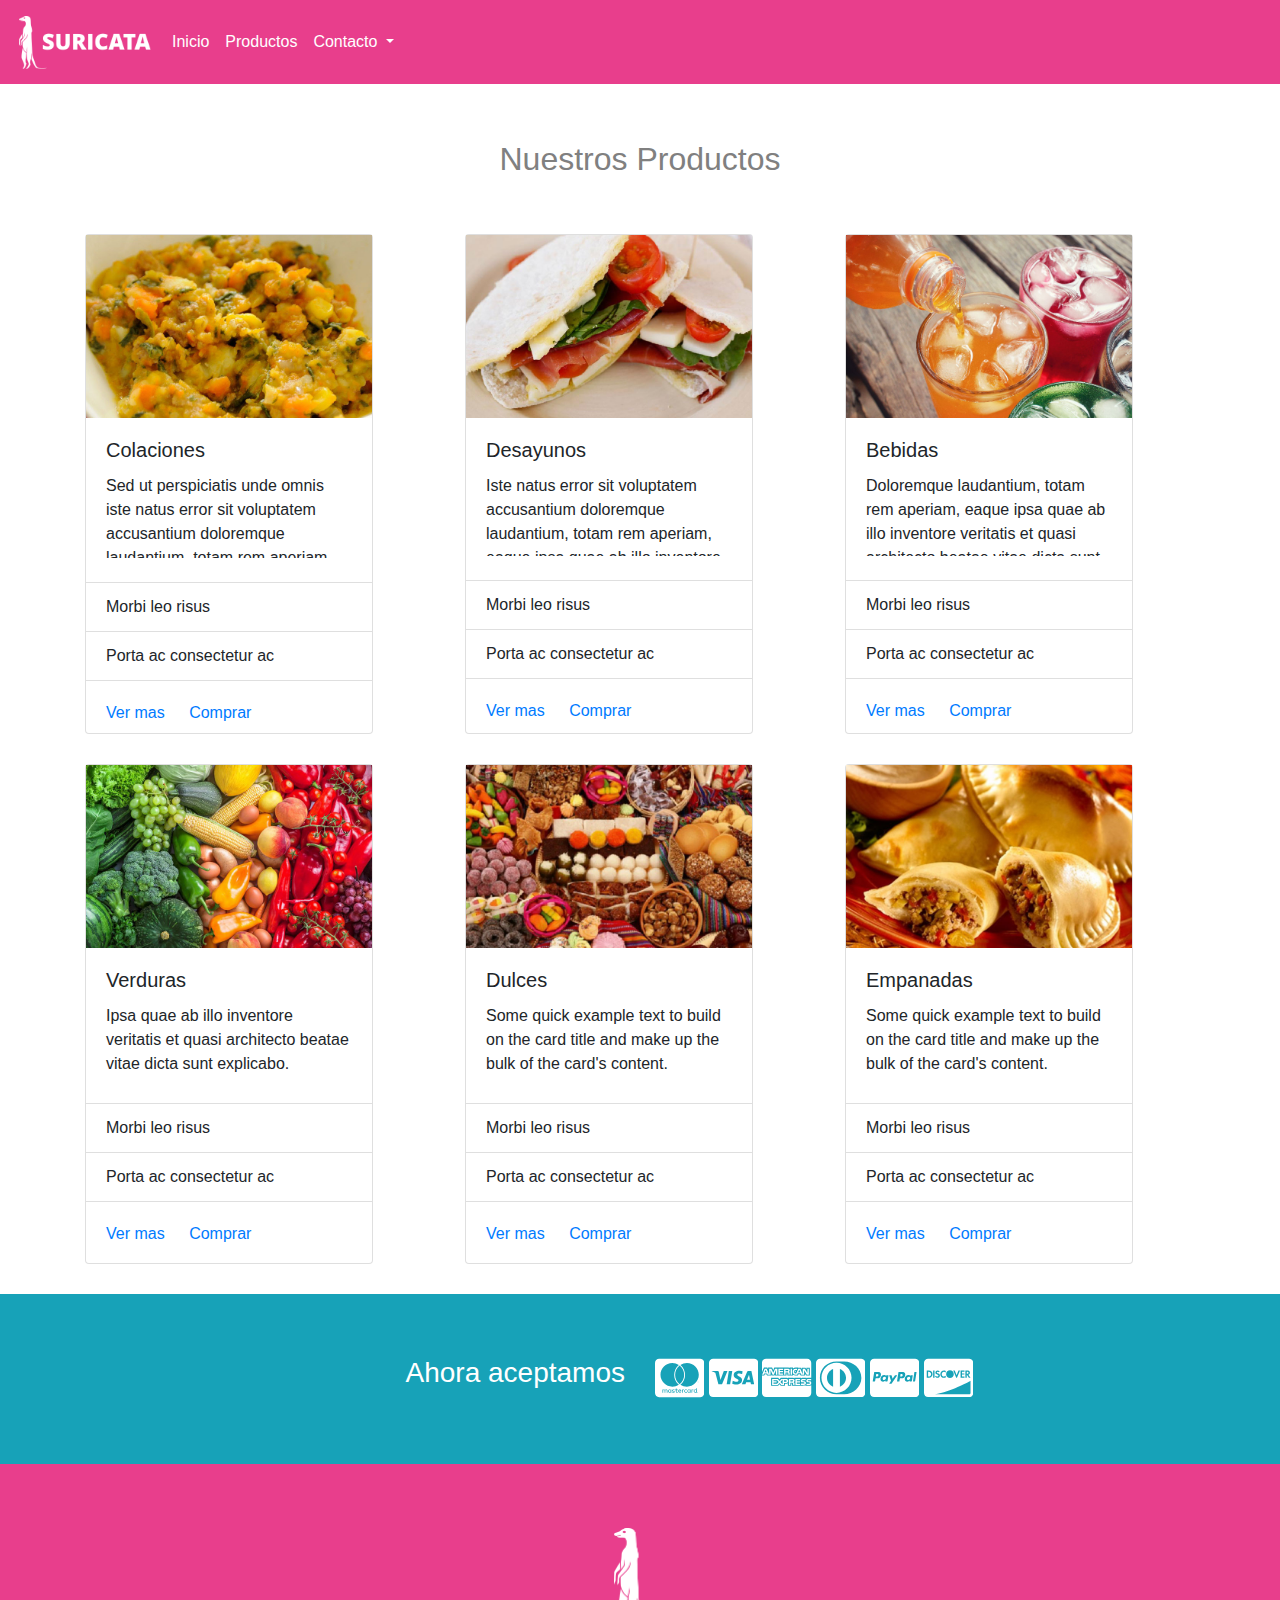
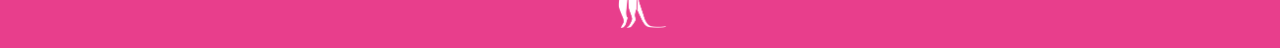
<file: Proyectos/Suricata/index.html>
<!DOCTYPE html>
<html lang="en">
<head>
    <meta charset="UTF-8">
    <meta name="viewport" content="width=device-width, initial-scale=1.0">
    <meta http-equiv="X-UA-Compatible" content="ie=edge">
    <link rel="stylesheet" href="css/bootstrap.min.css">
    <link rel="stylesheet" href="css/style.css">
    <title>Suricata</title>
</head>



<body>
    <header>
        
            <section class="menu">

                <div class="row">   
                    <div class="col-12">
                        <nav class="navbar navbar-expand-lg">
                            <a class="navbar-brand" href="#"><section class="logo">
                                <img src="assets/img/logo.png" alt="Logo de Suricata">
                            </section></a>
                            <button class="navbar-toggler" type="button" data-toggle="collapse" data-target="#navbarSupportedContent" aria-controls="navbarSupportedContent" aria-expanded="false" aria-label="Toggle navigation">
                              <span class="navbar-toggler-icon"></span>
                            </button>
                          
                            <div class="collapse navbar-collapse" id="navbarSupportedContent">
                              <ul class="navbar-nav mr-auto">
                                <li class="nav-item active">
                                  <a class="nav-link" href="#">Inicio <span class="sr-only">(current)</span></a>
                                </li>
                                <li class="nav-item">
                                  <a class="nav-link" href="#">Productos</a>
                                </li>
                                <li class="nav-item dropdown">
                                  <a class="nav-link dropdown-toggle" href="#" id="navbarDropdown" role="button" data-toggle="dropdown" aria-haspopup="true" aria-expanded="false">
                                    Contacto
                                  </a>
                                 
                                </li>
                                
                              </ul>
                             
                            </div>
                        </nav>
                    </div>
                </div>    
            </section>    
    </header> 

    
    <div class="container">
        <h2>Nuestros Productos</h2>
        <section class="row">
            <article class="col-xs-12 col-md-4">
                <div class="card" style="width: 18rem;">
                    <img class="img-fluid" src="assets/img/colaciones.jpg" alt="foto colaciones"/>
                    <div class="card-body">
                        <h5 class="card-title">Colaciones</h5>
                        <p class="card-text">Sed ut perspiciatis unde omnis iste natus error sit voluptatem accusantium doloremque laudantium, totam rem aperiam, eaque ipsa quae ab illo inventore veritatis et quasi architecto beatae vitae dicta sunt explicabo.</p>
                    </div>
                    <ul class="list-group list-group-flush">
                        <li class="list-group-item"></li>
                        <li class="list-group-item">Morbi leo risus</li>
                        <li class="list-group-item">Porta ac consectetur ac</li>
                    </ul>
                    <div class="card-body">
                        <a href="#" class="card-link">Ver mas</a>
                        <a href="#" class="card-link">Comprar</a>
                    </div>            
                </div>               
            </article>

            <article class="col-xs-12 col-md-4">
                <div class="card" style="width: 18rem;">    
                    <img class="img-fluid" src="assets/img/desayunos.jpg" alt="foto desayunos"/>
                    <div class="card-body">
                        <h5 class="card-title">Desayunos</h5>
                        <p class="card-text">Iste natus error sit voluptatem accusantium doloremque laudantium, totam rem aperiam, eaque ipsa quae ab illo inventore veritatis et quasi architecto beatae vitae dicta sunt explicabo.</p>
                    </div>
                    <ul class="list-group list-group-flush">
                        <li class="list-group-item"></li>
                        <li class="list-group-item">Morbi leo risus</li>
                        <li class="list-group-item">Porta ac consectetur ac</li>
                    </ul>
                    <div class="card-body">
                        <a href="#" class="card-link">Ver mas</a>
                        <a href="#" class="card-link">Comprar</a>
                    </div>               
                </div>     
            </article>

            <article class="col-xs-12 col-md-4">
                <div class="card" style="width: 18rem;"> 
                    <img class="img-fluid" src="assets/img/bebidas.jpg" alt="foto bebidas"/>
                    <div class="card-body">
                        <h5 class="card-title">Bebidas</h5>
                        <p class="card-text">Doloremque laudantium, totam rem aperiam, eaque ipsa quae ab illo inventore veritatis et quasi architecto beatae vitae dicta sunt explicabo.</p></p>
                    </div>
                    <ul class="list-group list-group-flush">
                        <li class="list-group-item"></li>
                        <li class="list-group-item">Morbi leo risus</li>
                        <li class="list-group-item">Porta ac consectetur ac</li>
                    </ul>
                    <div class="card-body">
                        <a href="#" class="card-link">Ver mas</a>
                        <a href="#" class="card-link">Comprar</a>
                    </div>            
                </div> 
            </article>
        </section>
    </div>

    <div class="container">
            <section class="row">
            <article class="col-xs-12 col-md-4">
                <div class="card" style="width: 18rem;">
                    <img class="img-fluid" src="assets/img/verduras.jpg" alt="foto verduras"/>
                    <div class="card-body">
                        <h5 class="card-title">Verduras</h5>
                        <p class="card-text">Ipsa quae ab illo inventore veritatis et quasi architecto beatae vitae dicta sunt explicabo.</p>
                    </div>
                    <ul class="list-group list-group-flush">
                        <li class="list-group-item"></li>
                        <li class="list-group-item">Morbi leo risus</li>
                        <li class="list-group-item">Porta ac consectetur ac</li>
                    </ul>
                    <div class="card-body">
                        <a href="#" class="card-link">Ver mas</a>
                        <a href="#" class="card-link">Comprar</a>
                    </div>            
                </div>               
            </article>

            <article class="col-xs-12 col-md-4">
                <div class="card" style="width: 18rem;">    
                    <img class="img-fluid" src="assets/img/dulces.jpg" alt="foto dulces"/>
                    <div class="card-body">
                        <h5 class="card-title">Dulces</h5>
                        <p class="card-text">Some quick example text to build on the card title and make up the bulk of the card's content.</p>
                    </div>
                    <ul class="list-group list-group-flush">
                        <li class="list-group-item"></li>
                        <li class="list-group-item">Morbi leo risus</li>
                        <li class="list-group-item">Porta ac consectetur ac</li>
                    </ul>
                    <div class="card-body">
                        <a href="#" class="card-link">Ver mas</a>
                        <a href="#" class="card-link">Comprar</a>
                    </div>               
                </div>     
            </article>

            <article class="col-xs-12 col-md-4">
                <div class="card" style="width: 18rem;"> 
                    <img class="img-fluid" src="assets/img/empanadas.jpg" alt="foto empanadas"/>
                    <div class="card-body">
                        <h5 class="card-title">Empanadas</h5>
                        <p class="card-text">Some quick example text to build on the card title and make up the bulk of the card's content.</p>
                    </div>
                    <ul class="list-group list-group-flush">
                        <li class="list-group-item"></li>
                        <li class="list-group-item">Morbi leo risus</li>
                        <li class="list-group-item">Porta ac consectetur ac</li>
                    </ul>
                    <div class="card-body">
                        <a href="#" class="card-link">Ver mas</a>
                        <a href="#" class="card-link">Comprar</a>
                    </div>            
                </div> 
            </article>
        </section>
    </div>
    
    <div class="container-fluid-azul">
        <div class="container-fluid">
            <section class="icons-section">
                <div class="row">   
                    <div class="col-xs-12 col-md-6">
                        <h3>Ahora aceptamos</h3>
                    </div>
                    <div class="col-xs-12 col-md-6">
                        <nav class="iconos">
                            <svg aria-hidden="true" focusable="false" data-prefix="fab" data-icon="cc-mastercard" class="svg-inline--fa fa-cc-mastercard fa-w-18" role="img" xmlns="http://www.w3.org/2000/svg" viewBox="0 0 576 512"><path fill="currentColor" d="M482.9 410.3c0 6.8-4.6 11.7-11.2 11.7-6.8 0-11.2-5.2-11.2-11.7 0-6.5 4.4-11.7 11.2-11.7 6.6 0 11.2 5.2 11.2 11.7zm-310.8-11.7c-7.1 0-11.2 5.2-11.2 11.7 0 6.5 4.1 11.7 11.2 11.7 6.5 0 10.9-4.9 10.9-11.7-.1-6.5-4.4-11.7-10.9-11.7zm117.5-.3c-5.4 0-8.7 3.5-9.5 8.7h19.1c-.9-5.7-4.4-8.7-9.6-8.7zm107.8.3c-6.8 0-10.9 5.2-10.9 11.7 0 6.5 4.1 11.7 10.9 11.7 6.8 0 11.2-4.9 11.2-11.7 0-6.5-4.4-11.7-11.2-11.7zm105.9 26.1c0 .3.3.5.3 1.1 0 .3-.3.5-.3 1.1-.3.3-.3.5-.5.8-.3.3-.5.5-1.1.5-.3.3-.5.3-1.1.3-.3 0-.5 0-1.1-.3-.3 0-.5-.3-.8-.5-.3-.3-.5-.5-.5-.8-.3-.5-.3-.8-.3-1.1 0-.5 0-.8.3-1.1 0-.5.3-.8.5-1.1.3-.3.5-.3.8-.5.5-.3.8-.3 1.1-.3.5 0 .8 0 1.1.3.5.3.8.3 1.1.5s.2.6.5 1.1zm-2.2 1.4c.5 0 .5-.3.8-.3.3-.3.3-.5.3-.8 0-.3 0-.5-.3-.8-.3 0-.5-.3-1.1-.3h-1.6v3.5h.8V426h.3l1.1 1.4h.8l-1.1-1.3zM576 81v352c0 26.5-21.5 48-48 48H48c-26.5 0-48-21.5-48-48V81c0-26.5 21.5-48 48-48h480c26.5 0 48 21.5 48 48zM64 220.6c0 76.5 62.1 138.5 138.5 138.5 27.2 0 53.9-8.2 76.5-23.1-72.9-59.3-72.4-171.2 0-230.5-22.6-15-49.3-23.1-76.5-23.1-76.4-.1-138.5 62-138.5 138.2zm224 108.8c70.5-55 70.2-162.2 0-217.5-70.2 55.3-70.5 162.6 0 217.5zm-142.3 76.3c0-8.7-5.7-14.4-14.7-14.7-4.6 0-9.5 1.4-12.8 6.5-2.4-4.1-6.5-6.5-12.2-6.5-3.8 0-7.6 1.4-10.6 5.4V392h-8.2v36.7h8.2c0-18.9-2.5-30.2 9-30.2 10.2 0 8.2 10.2 8.2 30.2h7.9c0-18.3-2.5-30.2 9-30.2 10.2 0 8.2 10 8.2 30.2h8.2v-23zm44.9-13.7h-7.9v4.4c-2.7-3.3-6.5-5.4-11.7-5.4-10.3 0-18.2 8.2-18.2 19.3 0 11.2 7.9 19.3 18.2 19.3 5.2 0 9-1.9 11.7-5.4v4.6h7.9V392zm40.5 25.6c0-15-22.9-8.2-22.9-15.2 0-5.7 11.9-4.8 18.5-1.1l3.3-6.5c-9.4-6.1-30.2-6-30.2 8.2 0 14.3 22.9 8.3 22.9 15 0 6.3-13.5 5.8-20.7.8l-3.5 6.3c11.2 7.6 32.6 6 32.6-7.5zm35.4 9.3l-2.2-6.8c-3.8 2.1-12.2 4.4-12.2-4.1v-16.6h13.1V392h-13.1v-11.2h-8.2V392h-7.6v7.3h7.6V416c0 17.6 17.3 14.4 22.6 10.9zm13.3-13.4h27.5c0-16.2-7.4-22.6-17.4-22.6-10.6 0-18.2 7.9-18.2 19.3 0 20.5 22.6 23.9 33.8 14.2l-3.8-6c-7.8 6.4-19.6 5.8-21.9-4.9zm59.1-21.5c-4.6-2-11.6-1.8-15.2 4.4V392h-8.2v36.7h8.2V408c0-11.6 9.5-10.1 12.8-8.4l2.4-7.6zm10.6 18.3c0-11.4 11.6-15.1 20.7-8.4l3.8-6.5c-11.6-9.1-32.7-4.1-32.7 15 0 19.8 22.4 23.8 32.7 15l-3.8-6.5c-9.2 6.5-20.7 2.6-20.7-8.6zm66.7-18.3H408v4.4c-8.3-11-29.9-4.8-29.9 13.9 0 19.2 22.4 24.7 29.9 13.9v4.6h8.2V392zm33.7 0c-2.4-1.2-11-2.9-15.2 4.4V392h-7.9v36.7h7.9V408c0-11 9-10.3 12.8-8.4l2.4-7.6zm40.3-14.9h-7.9v19.3c-8.2-10.9-29.9-5.1-29.9 13.9 0 19.4 22.5 24.6 29.9 13.9v4.6h7.9v-51.7zm7.6-75.1v4.6h.8V302h1.9v-.8h-4.6v.8h1.9zm6.6 123.8c0-.5 0-1.1-.3-1.6-.3-.3-.5-.8-.8-1.1-.3-.3-.8-.5-1.1-.8-.5 0-1.1-.3-1.6-.3-.3 0-.8.3-1.4.3-.5.3-.8.5-1.1.8-.5.3-.8.8-.8 1.1-.3.5-.3 1.1-.3 1.6 0 .3 0 .8.3 1.4 0 .3.3.8.8 1.1.3.3.5.5 1.1.8.5.3 1.1.3 1.4.3.5 0 1.1 0 1.6-.3.3-.3.8-.5 1.1-.8.3-.3.5-.8.8-1.1.3-.6.3-1.1.3-1.4zm3.2-124.7h-1.4l-1.6 3.5-1.6-3.5h-1.4v5.4h.8v-4.1l1.6 3.5h1.1l1.4-3.5v4.1h1.1v-5.4zm4.4-80.5c0-76.2-62.1-138.3-138.5-138.3-27.2 0-53.9 8.2-76.5 23.1 72.1 59.3 73.2 171.5 0 230.5 22.6 15 49.5 23.1 76.5 23.1 76.4.1 138.5-61.9 138.5-138.4z"></path></svg>
                            <svg aria-hidden="true" focusable="false" data-prefix="fab" data-icon="cc-visa" class="svg-inline--fa fa-cc-visa fa-w-18" role="img" xmlns="http://www.w3.org/2000/svg" viewBox="0 0 576 512"><path fill="currentColor" d="M470.1 231.3s7.6 37.2 9.3 45H446c3.3-8.9 16-43.5 16-43.5-.2.3 3.3-9.1 5.3-14.9l2.8 13.4zM576 80v352c0 26.5-21.5 48-48 48H48c-26.5 0-48-21.5-48-48V80c0-26.5 21.5-48 48-48h480c26.5 0 48 21.5 48 48zM152.5 331.2L215.7 176h-42.5l-39.3 106-4.3-21.5-14-71.4c-2.3-9.9-9.4-12.7-18.2-13.1H32.7l-.7 3.1c15.8 4 29.9 9.8 42.2 17.1l35.8 135h42.5zm94.4.2L272.1 176h-40.2l-25.1 155.4h40.1zm139.9-50.8c.2-17.7-10.6-31.2-33.7-42.3-14.1-7.1-22.7-11.9-22.7-19.2.2-6.6 7.3-13.4 23.1-13.4 13.1-.3 22.7 2.8 29.9 5.9l3.6 1.7 5.5-33.6c-7.9-3.1-20.5-6.6-36-6.6-39.7 0-67.6 21.2-67.8 51.4-.3 22.3 20 34.7 35.2 42.2 15.5 7.6 20.8 12.6 20.8 19.3-.2 10.4-12.6 15.2-24.1 15.2-16 0-24.6-2.5-37.7-8.3l-5.3-2.5-5.6 34.9c9.4 4.3 26.8 8.1 44.8 8.3 42.2.1 69.7-20.8 70-53zM528 331.4L495.6 176h-31.1c-9.6 0-16.9 2.8-21 12.9l-59.7 142.5H426s6.9-19.2 8.4-23.3H486c1.2 5.5 4.8 23.3 4.8 23.3H528z"></path></svg>
                            <svg aria-hidden="true" focusable="false" data-prefix="fab" data-icon="cc-amex" class="svg-inline--fa fa-cc-amex fa-w-18" role="img" xmlns="http://www.w3.org/2000/svg" viewBox="0 0 576 512"><path fill="currentColor" d="M325.1 167.8c0-16.4-14.1-18.4-27.4-18.4l-39.1-.3v69.3H275v-25.1h18c18.4 0 14.5 10.3 14.8 25.1h16.6v-13.5c0-9.2-1.5-15.1-11-18.4 7.4-3 11.8-10.7 11.7-18.7zm-29.4 11.3H275v-15.3h21c5.1 0 10.7 1 10.7 7.4 0 6.6-5.3 7.9-11 7.9zM279 268.6h-52.7l-21 22.8-20.5-22.8h-66.5l-.1 69.3h65.4l21.3-23 20.4 23h32.2l.1-23.3c18.9 0 49.3 4.6 49.3-23.3 0-17.3-12.3-22.7-27.9-22.7zm-103.8 54.7h-40.6v-13.8h36.3v-14.1h-36.3v-12.5h41.7l17.9 20.2zm65.8 8.2l-25.3-28.1L241 276zm37.8-31h-21.2v-17.6h21.5c5.6 0 10.2 2.3 10.2 8.4 0 6.4-4.6 9.2-10.5 9.2zm-31.6-136.7v-14.6h-55.5v69.3h55.5v-14.3h-38.9v-13.8h37.8v-14.1h-37.8v-12.5zM576 255.4h-.2zm-194.6 31.9c0-16.4-14.1-18.7-27.1-18.7h-39.4l-.1 69.3h16.6l.1-25.3h17.6c11 0 14.8 2 14.8 13.8l-.1 11.5h16.6l.1-13.8c0-8.9-1.8-15.1-11-18.4 7.7-3.1 11.8-10.8 11.9-18.4zm-29.2 11.2h-20.7v-15.6h21c5.1 0 10.7 1 10.7 7.4 0 6.9-5.4 8.2-11 8.2zm-172.8-80v-69.3h-27.6l-19.7 47-21.7-47H83.3v65.7l-28.1-65.7H30.7L1 218.5h17.9l6.4-15.3h34.5l6.4 15.3H100v-54.2l24 54.2h14.6l24-54.2v54.2zM31.2 188.8l11.2-27.6 11.5 27.6zm477.4 158.9v-4.5c-10.8 5.6-3.9 4.5-156.7 4.5 0-25.2.1-23.9 0-25.2-1.7-.1-3.2-.1-9.4-.1 0 17.9-.1 6.8-.1 25.3h-39.6c0-12.1.1-15.3.1-29.2-10 6-22.8 6.4-34.3 6.2 0 14.7-.1 8.3-.1 23h-48.9c-5.1-5.7-2.7-3.1-15.4-17.4-3.2 3.5-12.8 13.9-16.1 17.4h-82v-92.3h83.1c5 5.6 2.8 3.1 15.5 17.2 3.2-3.5 12.2-13.4 15.7-17.2h58c9.8 0 18 1.9 24.3 5.6v-5.6c54.3 0 64.3-1.4 75.7 5.1v-5.1h78.2v5.2c11.4-6.9 19.6-5.2 64.9-5.2v5c10.3-5.9 16.6-5.2 54.3-5V80c0-26.5-21.5-48-48-48h-480c-26.5 0-48 21.5-48 48v109.8c9.4-21.9 19.7-46 23.1-53.9h39.7c4.3 10.1 1.6 3.7 9 21.1v-21.1h46c2.9 6.2 11.1 24 13.9 30 5.8-13.6 10.1-23.9 12.6-30h103c0-.1 11.5 0 11.6 0 43.7.2 53.6-.8 64.4 5.3v-5.3H363v9.3c7.6-6.1 17.9-9.3 30.7-9.3h27.6c0 .5 1.9.3 2.3.3H456c4.2 9.8 2.6 6 8.8 20.6v-20.6h43.3c4.9 8-1-1.8 11.2 18.4v-18.4h39.9v92h-41.6c-5.4-9-1.4-2.2-13.2-21.9v21.9h-52.8c-6.4-14.8-.1-.3-6.6-15.3h-19c-4.2 10-2.2 5.2-6.4 15.3h-26.8c-12.3 0-22.3-3-29.7-8.9v8.9h-66.5c-.3-13.9-.1-24.8-.1-24.8-1.8-.3-3.4-.2-9.8-.2v25.1H151.2v-11.4c-2.5 5.6-2.7 5.9-5.1 11.4h-29.5c-4-8.9-2.9-6.4-5.1-11.4v11.4H58.6c-4.2-10.1-2.2-5.3-6.4-15.3H33c-4.2 10-2.2 5.2-6.4 15.3H0V432c0 26.5 21.5 48 48 48h480.1c26.5 0 48-21.5 48-48v-90.4c-12.7 8.3-32.7 6.1-67.5 6.1zm36.3-64.5H575v-14.6h-32.9c-12.8 0-23.8 6.6-23.8 20.7 0 33 42.7 12.8 42.7 27.4 0 5.1-4.3 6.4-8.4 6.4h-32l-.1 14.8h32c8.4 0 17.6-1.8 22.5-8.9v-25.8c-10.5-13.8-39.3-1.3-39.3-13.5 0-5.8 4.6-6.5 9.2-6.5zm-57 39.8h-32.2l-.1 14.8h32.2c14.8 0 26.2-5.6 26.2-22 0-33.2-42.9-11.2-42.9-26.3 0-5.6 4.9-6.4 9.2-6.4h30.4v-14.6h-33.2c-12.8 0-23.5 6.6-23.5 20.7 0 33 42.7 12.5 42.7 27.4-.1 5.4-4.7 6.4-8.8 6.4zm-42.2-40.1v-14.3h-55.2l-.1 69.3h55.2l.1-14.3-38.6-.3v-13.8H445v-14.1h-37.8v-12.5zm-56.3-108.1c-.3.2-1.4 2.2-1.4 7.6 0 6 .9 7.7 1.1 7.9.2.1 1.1.5 3.4.5l7.3-16.9c-1.1 0-2.1-.1-3.1-.1-5.6 0-7 .7-7.3 1zm20.4-10.5h-.1zm-16.2-15.2c-23.5 0-34 12-34 35.3 0 22.2 10.2 34 33 34h19.2l6.4-15.3h34.3l6.6 15.3h33.7v-51.9l31.2 51.9h23.6v-69h-16.9v48.1l-29.1-48.1h-25.3v65.4l-27.9-65.4h-24.8l-23.5 54.5h-7.4c-13.3 0-16.1-8.1-16.1-19.9 0-23.8 15.7-20 33.1-19.7v-15.2zm42.1 12.1l11.2 27.6h-22.8zm-101.1-12v69.3h16.9v-69.3z"></path></svg>
                            <svg aria-hidden="true" focusable="false" data-prefix="fab" data-icon="cc-diners-club" class="svg-inline--fa fa-cc-diners-club fa-w-18" role="img" xmlns="http://www.w3.org/2000/svg" viewBox="0 0 576 512"><path fill="currentColor" d="M239.7 79.9c-96.9 0-175.8 78.6-175.8 175.8 0 96.9 78.9 175.8 175.8 175.8 97.2 0 175.8-78.9 175.8-175.8 0-97.2-78.6-175.8-175.8-175.8zm-39.9 279.6c-41.7-15.9-71.4-56.4-71.4-103.8s29.7-87.9 71.4-104.1v207.9zm79.8.3V151.6c41.7 16.2 71.4 56.7 71.4 104.1s-29.7 87.9-71.4 104.1zM528 32H48C21.5 32 0 53.5 0 80v352c0 26.5 21.5 48 48 48h480c26.5 0 48-21.5 48-48V80c0-26.5-21.5-48-48-48zM329.7 448h-90.3c-106.2 0-193.8-85.5-193.8-190.2C45.6 143.2 133.2 64 239.4 64h90.3c105 0 200.7 79.2 200.7 193.8 0 104.7-95.7 190.2-200.7 190.2z"></path></svg>
                            <svg aria-hidden="true" focusable="false" data-prefix="fab" data-icon="cc-paypal" class="svg-inline--fa fa-cc-paypal fa-w-18" role="img" xmlns="http://www.w3.org/2000/svg" viewBox="0 0 576 512"><path fill="currentColor" d="M186.3 258.2c0 12.2-9.7 21.5-22 21.5-9.2 0-16-5.2-16-15 0-12.2 9.5-22 21.7-22 9.3 0 16.3 5.7 16.3 15.5zM80.5 209.7h-4.7c-1.5 0-3 1-3.2 2.7l-4.3 26.7 8.2-.3c11 0 19.5-1.5 21.5-14.2 2.3-13.4-6.2-14.9-17.5-14.9zm284 0H360c-1.8 0-3 1-3.2 2.7l-4.2 26.7 8-.3c13 0 22-3 22-18-.1-10.6-9.6-11.1-18.1-11.1zM576 80v352c0 26.5-21.5 48-48 48H48c-26.5 0-48-21.5-48-48V80c0-26.5 21.5-48 48-48h480c26.5 0 48 21.5 48 48zM128.3 215.4c0-21-16.2-28-34.7-28h-40c-2.5 0-5 2-5.2 4.7L32 294.2c-.3 2 1.2 4 3.2 4h19c2.7 0 5.2-2.9 5.5-5.7l4.5-26.6c1-7.2 13.2-4.7 18-4.7 28.6 0 46.1-17 46.1-45.8zm84.2 8.8h-19c-3.8 0-4 5.5-4.2 8.2-5.8-8.5-14.2-10-23.7-10-24.5 0-43.2 21.5-43.2 45.2 0 19.5 12.2 32.2 31.7 32.2 9 0 20.2-4.9 26.5-11.9-.5 1.5-1 4.7-1 6.2 0 2.3 1 4 3.2 4H200c2.7 0 5-2.9 5.5-5.7l10.2-64.3c.3-1.9-1.2-3.9-3.2-3.9zm40.5 97.9l63.7-92.6c.5-.5.5-1 .5-1.7 0-1.7-1.5-3.5-3.2-3.5h-19.2c-1.7 0-3.5 1-4.5 2.5l-26.5 39-11-37.5c-.8-2.2-3-4-5.5-4h-18.7c-1.7 0-3.2 1.8-3.2 3.5 0 1.2 19.5 56.8 21.2 62.1-2.7 3.8-20.5 28.6-20.5 31.6 0 1.8 1.5 3.2 3.2 3.2h19.2c1.8-.1 3.5-1.1 4.5-2.6zm159.3-106.7c0-21-16.2-28-34.7-28h-39.7c-2.7 0-5.2 2-5.5 4.7l-16.2 102c-.2 2 1.3 4 3.2 4h20.5c2 0 3.5-1.5 4-3.2l4.5-29c1-7.2 13.2-4.7 18-4.7 28.4 0 45.9-17 45.9-45.8zm84.2 8.8h-19c-3.8 0-4 5.5-4.3 8.2-5.5-8.5-14-10-23.7-10-24.5 0-43.2 21.5-43.2 45.2 0 19.5 12.2 32.2 31.7 32.2 9.3 0 20.5-4.9 26.5-11.9-.3 1.5-1 4.7-1 6.2 0 2.3 1 4 3.2 4H484c2.7 0 5-2.9 5.5-5.7l10.2-64.3c.3-1.9-1.2-3.9-3.2-3.9zm47.5-33.3c0-2-1.5-3.5-3.2-3.5h-18.5c-1.5 0-3 1.2-3.2 2.7l-16.2 104-.3.5c0 1.8 1.5 3.5 3.5 3.5h16.5c2.5 0 5-2.9 5.2-5.7L544 191.2v-.3zm-90 51.8c-12.2 0-21.7 9.7-21.7 22 0 9.7 7 15 16.2 15 12 0 21.7-9.2 21.7-21.5.1-9.8-6.9-15.5-16.2-15.5z"></path></svg>
                            <svg aria-hidden="true" focusable="false" data-prefix="fab" data-icon="cc-discover" class="svg-inline--fa fa-cc-discover fa-w-18" role="img" xmlns="http://www.w3.org/2000/svg" viewBox="0 0 576 512"><path fill="currentColor" d="M520.4 196.1c0-7.9-5.5-12.1-15.6-12.1h-4.9v24.9h4.7c10.3 0 15.8-4.4 15.8-12.8zM528 32H48C21.5 32 0 53.5 0 80v352c0 26.5 21.5 48 48 48h480c26.5 0 48-21.5 48-48V80c0-26.5-21.5-48-48-48zm-44.1 138.9c22.6 0 52.9-4.1 52.9 24.4 0 12.6-6.6 20.7-18.7 23.2l25.8 34.4h-19.6l-22.2-32.8h-2.2v32.8h-16zm-55.9.1h45.3v14H444v18.2h28.3V217H444v22.2h29.3V253H428zm-68.7 0l21.9 55.2 22.2-55.2h17.5l-35.5 84.2h-8.6l-35-84.2zm-55.9-3c24.7 0 44.6 20 44.6 44.6 0 24.7-20 44.6-44.6 44.6-24.7 0-44.6-20-44.6-44.6 0-24.7 20-44.6 44.6-44.6zm-49.3 6.1v19c-20.1-20.1-46.8-4.7-46.8 19 0 25 27.5 38.5 46.8 19.2v19c-29.7 14.3-63.3-5.7-63.3-38.2 0-31.2 33.1-53 63.3-38zm-97.2 66.3c11.4 0 22.4-15.3-3.3-24.4-15-5.5-20.2-11.4-20.2-22.7 0-23.2 30.6-31.4 49.7-14.3l-8.4 10.8c-10.4-11.6-24.9-6.2-24.9 2.5 0 4.4 2.7 6.9 12.3 10.3 18.2 6.6 23.6 12.5 23.6 25.6 0 29.5-38.8 37.4-56.6 11.3l10.3-9.9c3.7 7.1 9.9 10.8 17.5 10.8zM55.4 253H32v-82h23.4c26.1 0 44.1 17 44.1 41.1 0 18.5-13.2 40.9-44.1 40.9zm67.5 0h-16v-82h16zM544 433c0 8.2-6.8 15-15 15H128c189.6-35.6 382.7-139.2 416-160zM74.1 191.6c-5.2-4.9-11.6-6.6-21.9-6.6H48v54.2h4.2c10.3 0 17-2 21.9-6.4 5.7-5.2 8.9-12.8 8.9-20.7s-3.2-15.5-8.9-20.5z"></path></svg>
                        </nav>
                     </div>    
                </div>     
        
    
            </section>  
        </div>
    </div>    
    <footer>
        <div class="container">
            <img src="assets/img/logo-footer.png" alt="Logo de Suricata" class="rounded mx-auto d-block" width="53px" height="100px">
        </div>    
    </footer>
     
    
    <script src="https://code.jquery.com/jquery-3.4.1.slim.min.js" integrity="sha384-J6qa4849blE2+poT4WnyKhv5vZF5SrPo0iEjwBvKU7imGFAV0wwj1yYfoRSJoZ+n" crossorigin="anonymous"></script>
    <script src="https://cdn.jsdelivr.net/npm/popper.js@1.16.0/dist/umd/popper.min.js" integrity="sha384-Q6E9RHvbIyZFJoft+2mJbHaEWldlvI9IOYy5n3zV9zzTtmI3UksdQRVvoxMfooAo" crossorigin="anonymous"></script>
    <script src="https://stackpath.bootstrapcdn.com/bootstrap/4.4.1/js/bootstrap.min.js" integrity="sha384-wfSDF2E50Y2D1uUdj0O3uMBJnjuUD4Ih7YwaYd1iqfktj0Uod8GCExl3Og8ifwB6" crossorigin="anonymous"></script>      
</body>
</html>
</file>
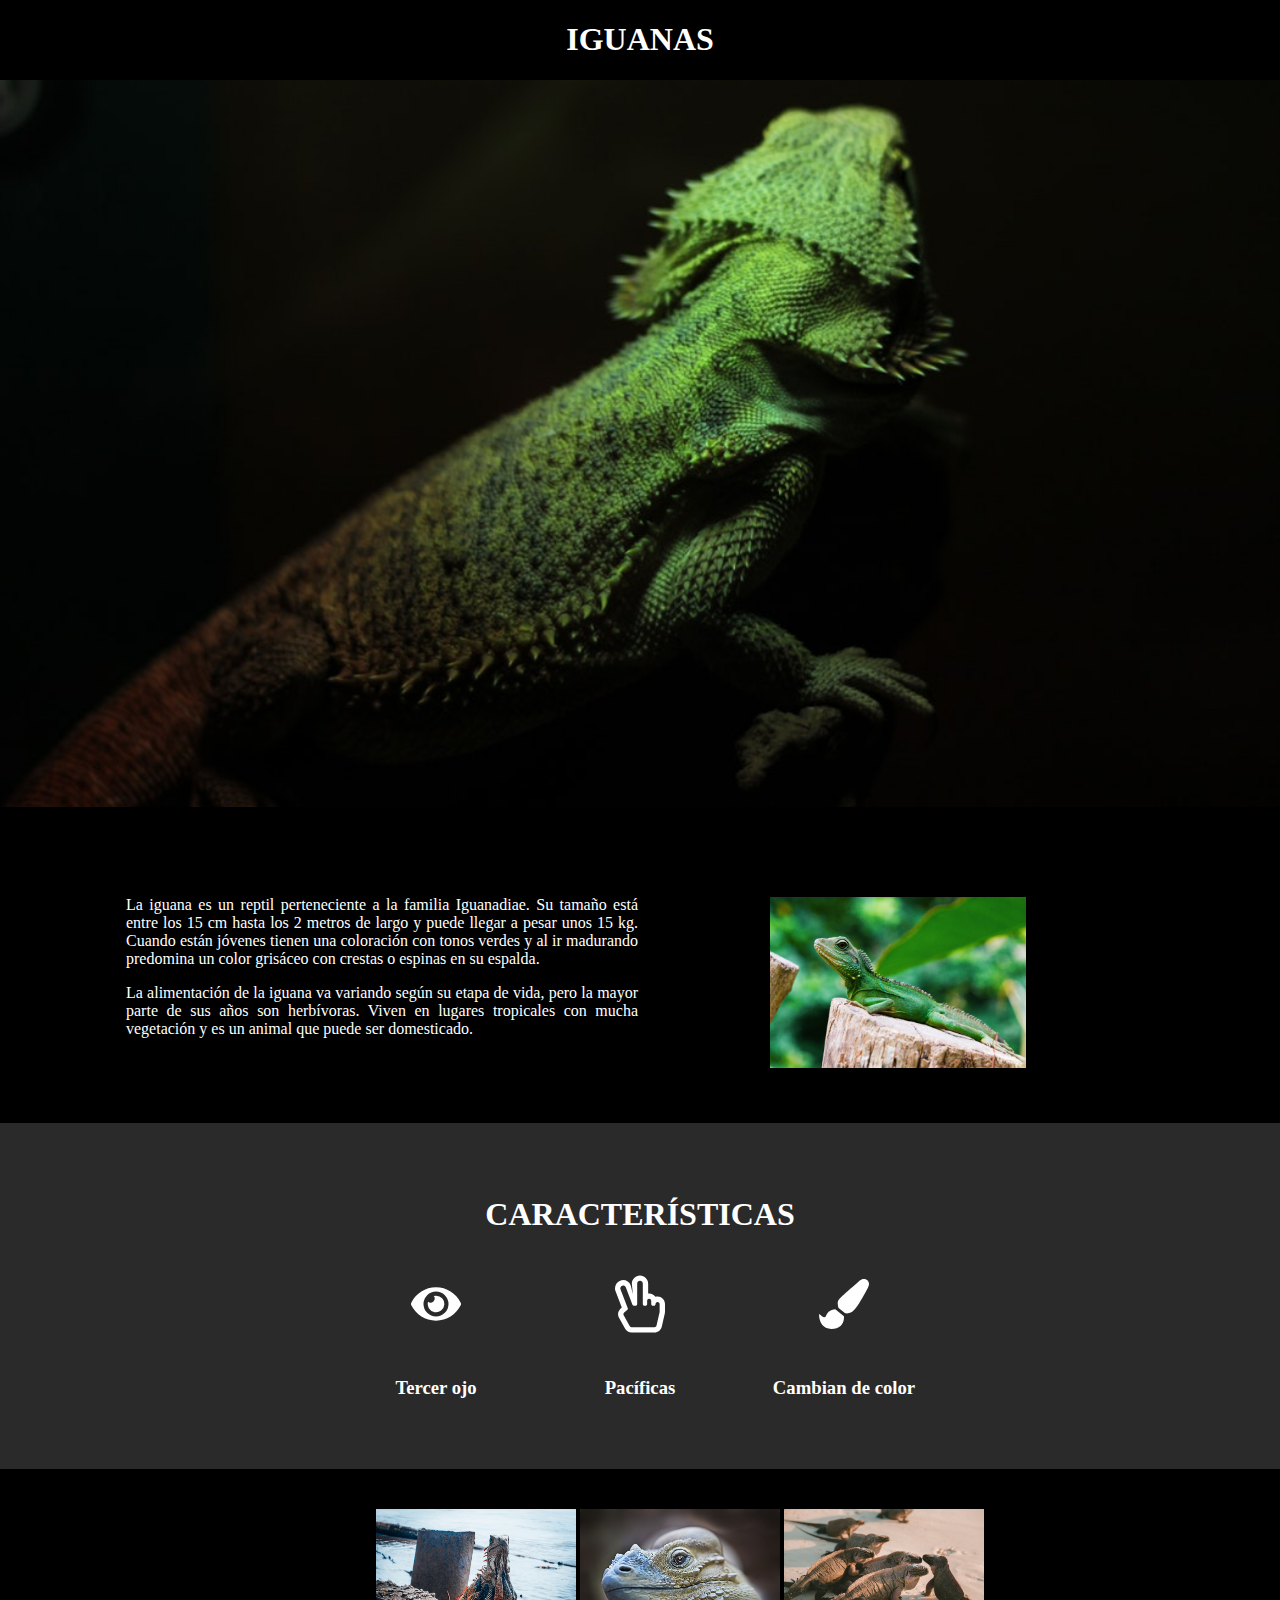
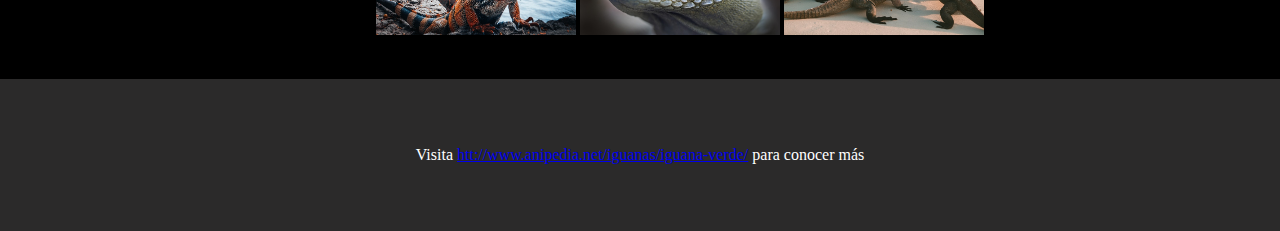
<file: Proyectos/Iguana Page/views/index.html>
<!DOCTYPE html>
<html lang="en">
<head>
    <meta charset="UTF-8">
    <meta name="viewport" content="width=device-width, initial-scale=1.0">
    <meta http-equiv="X-UA-Compatible" content="ie=edge">
    <title>IGUANAS</title>
    <link rel="stylesheet" href="../assets/css/estilos.css">

</head>
<body>
    <header>
        <nav>
            <h1>IGUANAS</h1>
        </nav>

        <section class="bg-hero">
            <img src="../assets/img/bg-header.jpg" alt="Imagen Principal">

        </section>

    </header>
    <section class="informacion">
        <div>
            <span><p>La iguana es un reptil perteneciente a la familia Iguanadiae. Su tamaño está entre los 15 cm hasta los 2 metros de largo y puede llegar a pesar unos 15 kg. Cuando están jóvenes tienen una coloración con tonos verdes y al ir madurando predomina un color grisáceo con crestas o espinas en su espalda.</p> <p>La alimentación de la iguana va variando según su etapa de vida, pero la mayor parte de sus años son herbívoras. Viven en lugares tropicales con mucha vegetación y es un animal que puede ser domesticado.</p></p></span>
        </div>
        <section>
            <img src="../assets/img/iguana-1.jpg" alt="Imagen uno"/>
        </section>
    </section>
    <article class="caracteristicas">
        <h1>CARACTERÍSTICAS</h1>
        <section>
           <svg aria-hidden="true" focusable="false" data-prefix="fas" data-icon="eye" class="svg-inline--fa fa-eye fa-w-18" role="img" xmlns="http://www.w3.org/2000/svg" viewBox="0 0 576 512"><path fill="currentColor" d="M572.52 241.4C518.29 135.59 410.93 64 288 64S57.68 135.64 3.48 241.41a32.35 32.35 0 0 0 0 29.19C57.71 376.41 165.07 448 288 448s230.32-71.64 284.52-177.41a32.35 32.35 0 0 0 0-29.19zM288 400a144 144 0 1 1 144-144 143.93 143.93 0 0 1-144 144zm0-240a95.31 95.31 0 0 0-25.31 3.79 47.85 47.85 0 0 1-66.9 66.9A95.78 95.78 0 1 0 288 160z"></path></svg>
           <h3>Tercer ojo</h3>
        </section>
        <section>
            <svg aria-hidden="true" focusable="false" data-prefix="far" data-icon="hand-peace" class="svg-inline--fa fa-hand-peace fa-w-14" role="img" xmlns="http://www.w3.org/2000/svg" viewBox="0 0 448 512"><path fill="currentColor" d="M362.146 191.976c-13.71-21.649-38.761-34.016-65.006-30.341V74c0-40.804-32.811-74-73.141-74-40.33 0-73.14 33.196-73.14 74L160 168l-18.679-78.85C126.578 50.843 83.85 32.11 46.209 47.208 8.735 62.238-9.571 104.963 5.008 142.85l55.757 144.927c-30.557 24.956-43.994 57.809-24.733 92.218l54.853 97.999C102.625 498.97 124.73 512 148.575 512h205.702c30.744 0 57.558-21.44 64.555-51.797l27.427-118.999a67.801 67.801 0 0 0 1.729-15.203L448 256c0-44.956-43.263-77.343-85.854-64.024zM399.987 326c0 1.488-.169 2.977-.502 4.423l-27.427 119.001c-1.978 8.582-9.29 14.576-17.782 14.576H148.575c-6.486 0-12.542-3.621-15.805-9.449l-54.854-98c-4.557-8.141-2.619-18.668 4.508-24.488l26.647-21.764a16 16 0 0 0 4.812-18.139l-64.09-166.549C37.226 92.956 84.37 74.837 96.51 106.389l59.784 155.357A16 16 0 0 0 171.227 272h11.632c8.837 0 16-7.163 16-16V74c0-34.375 50.281-34.43 50.281 0v182c0 8.837 7.163 16 16 16h6.856c8.837 0 16-7.163 16-16v-28c0-25.122 36.567-25.159 36.567 0v28c0 8.837 7.163 16 16 16h6.856c8.837 0 16-7.163 16-16 0-25.12 36.567-25.16 36.567 0v70z"></path></svg>
            <h3>Pacíficas</h3>
        </section>
        <section>
            <svg aria-hidden="true" focusable="false" data-prefix="fas" data-icon="paint-brush" class="svg-inline--fa fa-paint-brush fa-w-16" role="img" xmlns="http://www.w3.org/2000/svg" viewBox="0 0 512 512"><path fill="currentColor" d="M167.02 309.34c-40.12 2.58-76.53 17.86-97.19 72.3-2.35 6.21-8 9.98-14.59 9.98-11.11 0-45.46-27.67-55.25-34.35C0 439.62 37.93 512 128 512c75.86 0 128-43.77 128-120.19 0-3.11-.65-6.08-.97-9.13l-88.01-73.34zM457.89 0c-15.16 0-29.37 6.71-40.21 16.45C213.27 199.05 192 203.34 192 257.09c0 13.7 3.25 26.76 8.73 38.7l63.82 53.18c7.21 1.8 14.64 3.03 22.39 3.03 62.11 0 98.11-45.47 211.16-256.46 7.38-14.35 13.9-29.85 13.9-45.99C512 20.64 486 0 457.89 0z"></path></svg>
            <h3>Cambian de color</h3>
        </section>
    </article>

    <section class="tipo-iguanas">
        <section><img src="../assets/img/iguana-2.jpg" alt="Imagen dos"/></section>    
        <section><img src="../assets/img/iguana-3.jpg" alt="Imagen tres"/></section>    
        <section><img src="../assets/img/iguana-4.jpg" alt="Imagen cuatro"/></section>          
       
    </section>

    <footer class="caracteristicas"> 
       <p> Visita <a href="https://www.anipedia.net/iguanas/iguana-verde/">htt://www.anipedia.net/iguanas/iguana-verde/</a> para conocer más</p> 
       
    </footer>


</body>

</html>
</file>
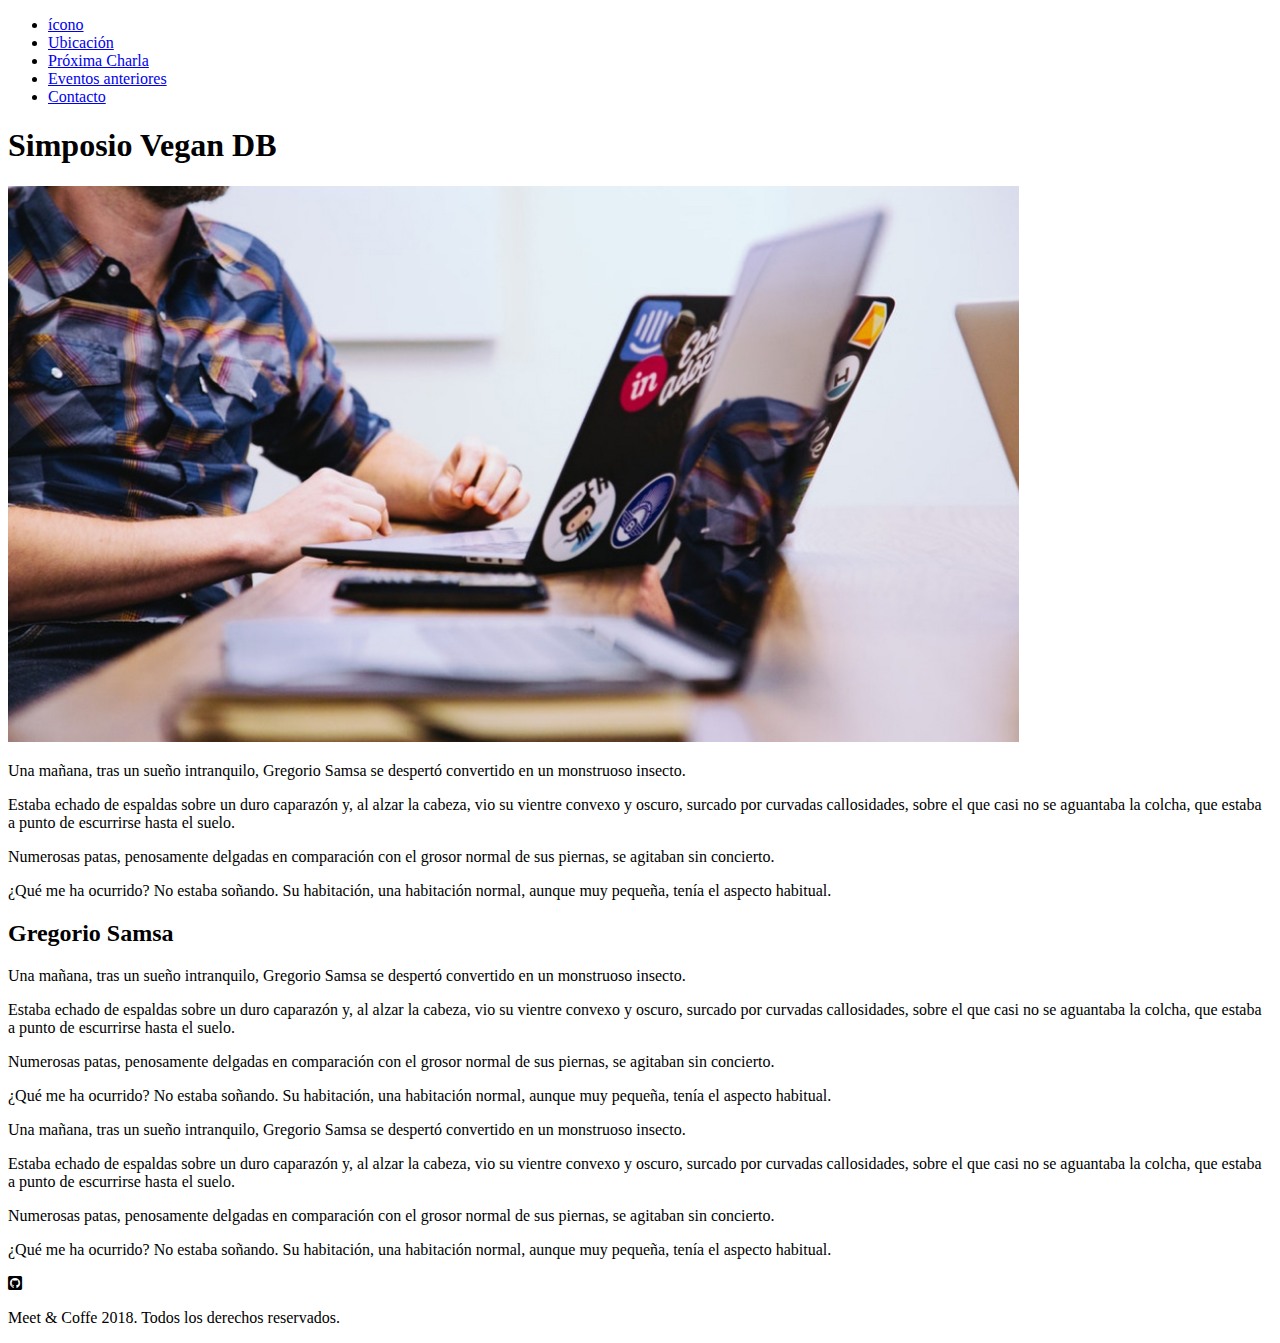
<file: Proyectos/Meet-coffee/article.html>
<!DOCTYPE html>
<html>
    <head>
        <meta charset="UTF-8">    
        <title>Meet & Coffe</title>
        <link rel="shortcut icon" type="image/png" href="imagenes/favicon.png">
        <meta name="Autor" content="Mónica Medina">
        <meta name="description" content="Comparte tus conocimientos tomando café">
        <meta name="keywords" content="charlas, eventos, simposios, tecnología, co-work">
        <link rel="stylesheet" type="text/css" href="https://cdnjs.cloudflare.com/ajax/libs/font-awesome/5.11.2/css/all.css">
        
        <!-- Aqui va la informacion para el navegador -->
    </head>
<body>
    <header>
        <nav>
            <!--Aquí va el contenido de la página web-->
            <ul>
                <li><a href="#">ícono</a></li>
                <li><a href="#">Ubicación</a></li>
                <li><a href="#">Próxima Charla</a></li>
                <li><a href="#">Eventos anteriores</a></li>
                <li><a href="#">Contacto</a></li>
            </ul>
        </nav>    
    </header>
        
    <section>
          
        <h1>Simposio Vegan DB</h1>
        <img style="width: 80%;" src="imagenes/post-1.jpg" alt="">  
        <p>
            Una mañana, tras un sueño intranquilo, Gregorio Samsa se despertó convertido en un monstruoso insecto.
        </p>

        <p>
            Estaba echado de espaldas sobre un duro caparazón y, al alzar la cabeza, vio su vientre convexo y oscuro, surcado por curvadas callosidades, sobre el que casi no se aguantaba la colcha, que estaba a punto de escurrirse hasta el suelo.
        </p>

        <p>
            Numerosas patas, penosamente delgadas en comparación con el grosor normal de sus piernas, se agitaban sin concierto.
        </p>

        <p>
            ¿Qué me ha ocurrido? No estaba soñando. Su habitación, una habitación normal, aunque muy pequeña, tenía el aspecto habitual.
        </p>
    </section>

    <section>
          
        <h2>Gregorio Samsa</h2>
        <p>
            Una mañana, tras un sueño intranquilo, Gregorio Samsa se despertó convertido en un monstruoso insecto.
        </p>

        <p>
            Estaba echado de espaldas sobre un duro caparazón y, al alzar la cabeza, vio su vientre convexo y oscuro, surcado por curvadas callosidades, sobre el que casi no se aguantaba la colcha, que estaba a punto de escurrirse hasta el suelo.
        </p>

        <p>
            Numerosas patas, penosamente delgadas en comparación con el grosor normal de sus piernas, se agitaban sin concierto.
        </p>

        <p>
            ¿Qué me ha ocurrido? No estaba soñando. Su habitación, una habitación normal, aunque muy pequeña, tenía el aspecto habitual.
        </p><p>
            Una mañana, tras un sueño intranquilo, Gregorio Samsa se despertó convertido en un monstruoso insecto.
        </p>

        <p>
            Estaba echado de espaldas sobre un duro caparazón y, al alzar la cabeza, vio su vientre convexo y oscuro, surcado por curvadas callosidades, sobre el que casi no se aguantaba la colcha, que estaba a punto de escurrirse hasta el suelo.
        </p>

        <p>
            Numerosas patas, penosamente delgadas en comparación con el grosor normal de sus piernas, se agitaban sin concierto.
        </p>

        <p>
            ¿Qué me ha ocurrido? No estaba soñando. Su habitación, una habitación normal, aunque muy pequeña, tenía el aspecto habitual.
        </p>
    </section>

        
        

 
</body>
<footer id="contacto" class="oscuro">
    <i class="fab fa-github-square"></i>
    <p>Meet & Coffe 2018. Todos los derechos reservados.</p>
</footer>
</html>
</file>
<file: css/style.css>
.navbar-brand h2{
    font-family: 'Oswald', sans-serif;
    font-weight: 700;

}

.card-img-overlay{
    text-align:center;
}
.card-img-overlay h1{
    font-family: 'Oswald', sans-serif;
 
    
}
.card-img-overlay h2{
    font-family: 'Oswald', sans-serif; 
    text-decoration-line: overline;
    font-weight: 700;
}
#descripcion h4{
    text-align: center;
}
#descripcion{
    padding: 5%;
}
#descripcion article{
    padding: 5%;
}
#experiencia h4{
    text-align: center;
    font-family: 'Acme', sans-serif;
}
#experiencia svg{
    width: 20%;
    height: 20%;
    
   
}
#experiencia .card{
    border: white;
}
#experiencia{
    text-align: center;
    padding: 5%;
}
.imagen i{
    width: 100%;
    height: 40px;
}
.card-body h5{
    padding: 3%;
}
#trabajos{
    background: lightskyblue;
}
#trabajos h2{
    text-align: center;
    padding: 3%;
    font-family: 'Acme', sans-serif;
}
#trabajos .container{
    padding: 3%;
}
#seccion_trabajo article{
    padding: 3%;
}
#seccion_trabajo{
    text-align: center;
}




#formulario .fondo{
    background-color: #007bff;
    margin-top: 3%;
    font-family: 'Acme', sans-serif;
    color: white;
    padding-left: 0%;
    padding-right: 0%;
}
#formulario *{
    text-align: center;
    padding-left: 20%;
    padding-right: 20%;
}

footer{
    background:#007bff;
    margin-top: 5%;
    padding: 3%;
    text-align: center;
    color: white;
}
footer i{
    padding-right: 10px;
    color: white;
  
}
</file>
<file: Proyectos/cuppon/assets/css/style.css>
header{
    margin-bottom: 5%
}


.menu{

 
    background:#28a745;

    color:white;
    
}

.menu a{
    color:white;
}

.menu img{
    text-align: left;
}
.card-deck{
    
    margin-bottom: 5%;
} 
.card-text svg{
    width: 3%;
    height: 3%;
}
.formulario{
    background:#28a745;
    padding: 5%;
  

}
.form-group h4{
    color: white;
    
}


footer{
    text-align: center;
}
span{
    color:#28a745;    
    font-family:Roboto;
    text-align: right;
    

    
}
</file>
<file: Proyectos/Meet-coffee/css/style.css>
body{
    text-align: center;
    color: #000f08;
    margin: 0;
    font-family:sans-serif
}

body*{
    margin: 0;
    border:0;
    padding: 0;
}
ul{
    margin: 0;
}
.icono{
    width: 50px;
    height: 20px;
}
.icono a svg{
    fill: white;
    width: 100%;
    height: 100%;

}

h1{
    font-weight: 800;
    font-size: 3.75em;
    margin-bottom: 0.25em;
}

.redes_sociales{
    text-align: center;

}
.redes_sociales svg{
    width: 10%;
}

.oscuro{
    background: #000f08;
    color:#ffffff;
}
.oscuro a{
    color:#ffffff;
    text-decoration: none;
}
.sweet-brown{
    text-align: left;
    background: #a4452c;
    color: #ffffff;
    padding: 50px;
    white-space: nowrap;
}



.hero-section{
    text-align: right;
    background-image:url(../imagenes/bg-hero.png);    
    background-repeat: no-repeat;  
    background-size: cover;  
    color:#ffffff; 
    text-shadow: 2px 3px 2px #707070;  
    padding: 50px 50px 250px 50px;
}

.charla-speaker, .charla-texto, .evento{
    display:inline-block

}

.evento img{
    width: 300px;
    height: 200px;
}

section, footer{
    margin-top: 75px;
}

footer{
    padding: 50px;
}
.oscuro ul li{
    display: inline-block;
    padding: 2%;
}
</file>
<file: Proyectos/Ricomida/css/style.css>
.navbar-brand{
    font-family: 'Lobster Two', cursive;
    width: 55%;
    margin-left: 5%;
    
}
.menu{
    text-align: right;
}
.card-body{
    font-family: 'Cabin', sans-serif;
}
.card-body button{
    font-family: 'Cabin', sans-serif;
}
.card-body h2{
    border-bottom: #000 solid 1px; 
  


   
}
.carousel-indicators{
    bottom: -43px;
}
.carousel-indicators li{
    background: #a3a3a3;
    border-radius: 100%;
}

.carousel-indicators .active {
    opacity: 1;
    background: #707070;
}
.recetas{
    margin: 5%;
    font-family: 'Cabin', sans-serif;
}
.recetas h2{
    text-align: left;
    
}

.otras_recetas h2{
    font-family: 'Cabin', sans-serif;
    text-align: center;
    padding-bottom: 5%;
    padding-top: 2%;
    
    
}

.otras_recetas h5{
    font-family: 'Cabin', sans-serif;
    text-align: left;
}
.card-text small{
    font-family: 'Cabin', sans-serif;
    text-align: left;
    font-size: medium;
   
}
.card-body{
    padding: 3%;
    text-align: left;
}
.prefooter{
    background: #dc3545;
    text-align: center;
    color: white;
    padding:  10%;
    margin: 0;
}
.prefooter h3{
    font-family: 'Cabin', sans-serif;
}


.prefooter p{
    font-family: 'Lobster', sans-serif;
}  
.prefooter span{
    font-family: 'Lobster', cursive;

}
footer{
    background: #000;
    color: #fff;
    text-align: center;
    font-family: 'Lobster Two', cursive;
    padding: 2%;
    

}
</file>
<file: Proyectos/Suricata/css/style.css>
.menu{

    text-align:right ;
    background:#e83e8c;
    color:white;
    
}
.logo img{
    
    text-align: justify;
    margin: 2%;
    top: 12px;
    left: 119px;
    width: 132px;
    height: 53px;
}
.main article img{
    width: 248px;
    height: 132px;
}
h2{
    text-align: center;
    color:gray;
    margin-bottom: 5%;
    margin-top: 5%;
}
.card{
    height: 500px;
    margin-bottom:30px ;
}
.iconos svg{
    width: 6%;
    height:6%;
}
.icons-section{
    background: #17a2b8;
    color:white;
    padding: 5%;
    height: 170px;
}
.icons-section h3{
    text-align: right;
}

.iconos{
    text-align:left;
    width: 150%;
    
}
footer{
    text-align: center;
    background:#e83e8c;
    padding: 5%;
    height: 184px;
    
}
.container-fluid-azul{
    background: #17a2b8

}
.nav-item a{
    color: white;
}
</file>
<file: Proyectos/Iguana Page/assets/css/estilos.css>
body{
    margin: 0;
    padding: 0;
    background: black;
    color: white;
    font-family:"Raleway";
}
nav{
    text-align: center;
}
.bg-hero{
    width: 100%;
}
.bg-hero img{
    width: 100%

}
.informacion{
    width: 100%;
    display: inline-block;
    text-align: center;
    padding-bottom: 4%;
    padding-top: 4%;
}
span{
    text-align:justify ;
    padding: 2%;

}
.informacion div{
    width: 40%;
    display: inline-block;
    text-align: justify;

}
.informacion section{
    display: inline-block;
    width: 40%;
}
.informacion section img{
    width: 50%;
}
.caracteristicas{
    text-align: center;
    background: #2b2a2a;
    padding: 4%;
}
.caracteristicas section{
    display: inline-block;
    width: 200px;
    text-align: center;

    
}

.caracteristicas section svg{
    width: 50px;
    height: 100px;
    text-align: center;

}
.tipo-iguanas section{
    display:inline-block;
    text-align: center;
   
    
}
.caracteristicas section h3{
    text-align: center;
    width: 200px;
}

.tipo-iguanas section img{
    width: 200px;
    height: 126px;
    padding: 10%;
    margin: 10%;
    

}  
.tipo-iguanas{
    text-align: center;
}
</file>
